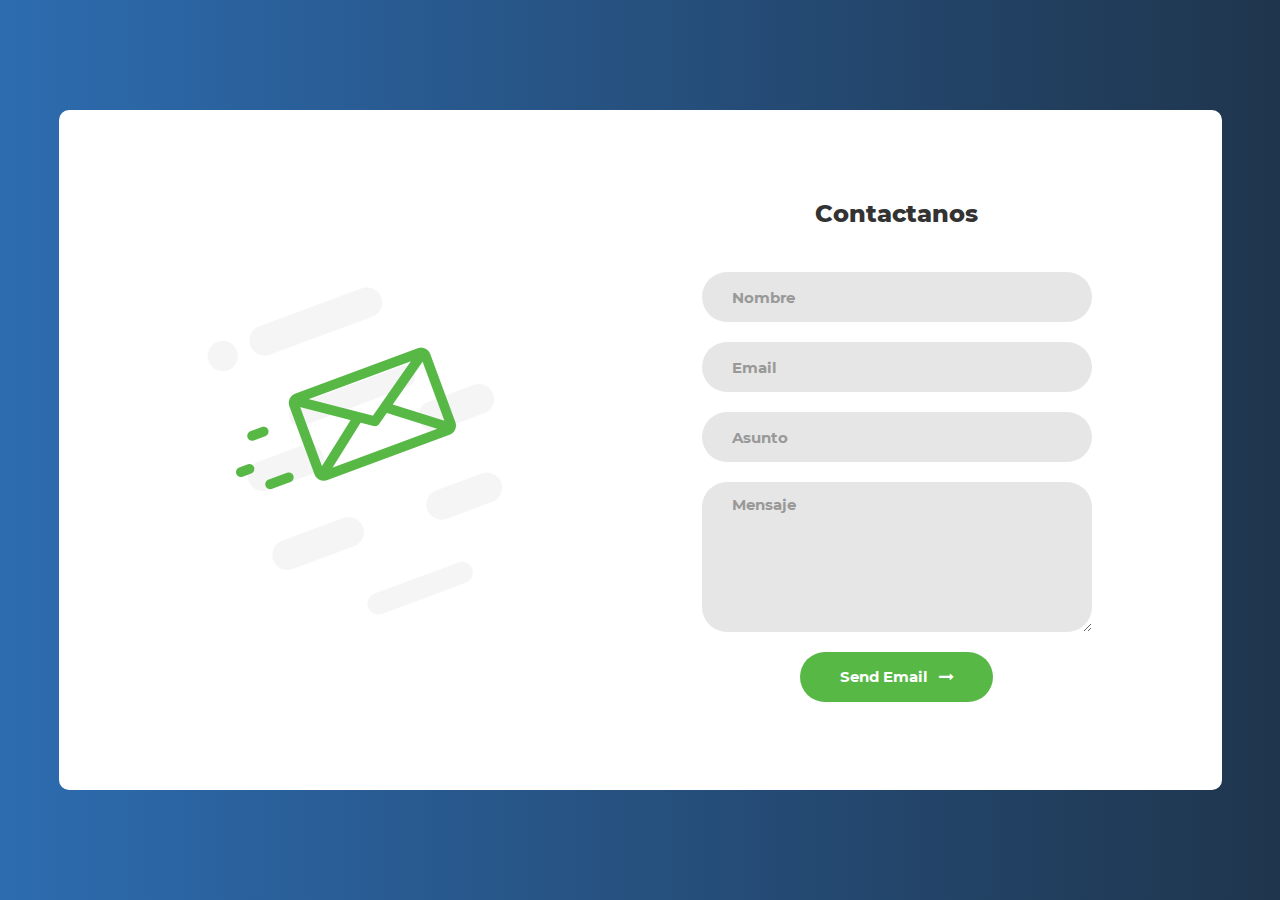
<file: ContactFrom_v1/index.html>
<!DOCTYPE html>
<html lang="en">
<head>
	<title>Contact V1</title>
	<meta charset="UTF-8">
	<meta name="viewport" content="width=device-width, initial-scale=1">
<!--===============================================================================================-->
	<link rel="icon" type="image/png" href="images/icons/favicon.ico"/>
<!--===============================================================================================-->
	<link rel="stylesheet" type="text/css" href="vendor/bootstrap/css/bootstrap.min.css">
<!--===============================================================================================-->
	<link rel="stylesheet" type="text/css" href="fonts/font-awesome-4.7.0/css/font-awesome.min.css">
<!--===============================================================================================-->
	<link rel="stylesheet" type="text/css" href="vendor/animate/animate.css">
<!--===============================================================================================-->
	<link rel="stylesheet" type="text/css" href="vendor/css-hamburgers/hamburgers.min.css">
<!--===============================================================================================-->
	<link rel="stylesheet" type="text/css" href="vendor/select2/select2.min.css">
<!--===============================================================================================-->
	<link rel="stylesheet" type="text/css" href="css/util.css">
	<link rel="stylesheet" type="text/css" href="css/main.css">
<!--===============================================================================================-->
</head>
<body>

	<div class="contact1">
		<div class="container-contact1">
			<div class="contact1-pic js-tilt" data-tilt>
				<img src="images/img-01.png" alt="IMG">
			</div>

			<form class="contact1-form validate-form">
				<span class="contact1-form-title">
					Contactanos
				</span>

				<div class="wrap-input1 validate-input" data-validate = "Name is required">
					<input class="input1" type="text" name="name" placeholder="Nombre">
					<span class="shadow-input1"></span>
				</div>

				<div class="wrap-input1 validate-input" data-validate = "Valid email is required: ex@abc.xyz">
					<input class="input1" type="text" name="email" placeholder="Email">
					<span class="shadow-input1"></span>
				</div>

				<div class="wrap-input1 validate-input" data-validate = "Subject is required">
					<input class="input1" type="text" name="subject" placeholder="Asunto">
					<span class="shadow-input1"></span>
				</div>

				<div class="wrap-input1 validate-input" data-validate = "Message is required">
					<textarea class="input1" name="message" placeholder="Mensaje"></textarea>
					<span class="shadow-input1"></span>
				</div>

				<div class="container-contact1-form-btn">
					<button class="contact1-form-btn">
						<span>
							Send Email
							<i class="fa fa-long-arrow-right" aria-hidden="true"></i>
						</span>
					</button>
				</div>
			</form>
		</div>
	</div>




<!--===============================================================================================-->
	<script src="vendor/jquery/jquery-3.2.1.min.js"></script>
<!--===============================================================================================-->
	<script src="vendor/bootstrap/js/popper.js"></script>
	<script src="vendor/bootstrap/js/bootstrap.min.js"></script>
<!--===============================================================================================-->
	<script src="vendor/select2/select2.min.js"></script>
<!--===============================================================================================-->
	<script src="vendor/tilt/tilt.jquery.min.js"></script>
	<script >
		$('.js-tilt').tilt({
			scale: 1.1
		})
	</script>

<!-- Global site tag (gtag.js) - Google Analytics -->
<script async src="https://www.googletagmanager.com/gtag/js?id=UA-23581568-13"></script>
<script>
  window.dataLayer = window.dataLayer || [];
  function gtag(){dataLayer.push(arguments);}
  gtag('js', new Date());

  gtag('config', 'UA-23581568-13');
</script>

<!--===============================================================================================-->
	<script src="js/main.js"></script>

</body>
</html>
</file>
<file: ContactFrom_v1/css/util.css>
/*[ FONT SIZE ]
///////////////////////////////////////////////////////////
*/
.fs-1 {font-size: 1px;}
.fs-2 {font-size: 2px;}
.fs-3 {font-size: 3px;}
.fs-4 {font-size: 4px;}
.fs-5 {font-size: 5px;}
.fs-6 {font-size: 6px;}
.fs-7 {font-size: 7px;}
.fs-8 {font-size: 8px;}
.fs-9 {font-size: 9px;}
.fs-10 {font-size: 10px;}
.fs-11 {font-size: 11px;}
.fs-12 {font-size: 12px;}
.fs-13 {font-size: 13px;}
.fs-14 {font-size: 14px;}
.fs-15 {font-size: 15px;}
.fs-16 {font-size: 16px;}
.fs-17 {font-size: 17px;}
.fs-18 {font-size: 18px;}
.fs-19 {font-size: 19px;}
.fs-20 {font-size: 20px;}
.fs-21 {font-size: 21px;}
.fs-22 {font-size: 22px;}
.fs-23 {font-size: 23px;}
.fs-24 {font-size: 24px;}
.fs-25 {font-size: 25px;}
.fs-26 {font-size: 26px;}
.fs-27 {font-size: 27px;}
.fs-28 {font-size: 28px;}
.fs-29 {font-size: 29px;}
.fs-30 {font-size: 30px;}
.fs-31 {font-size: 31px;}
.fs-32 {font-size: 32px;}
.fs-33 {font-size: 33px;}
.fs-34 {font-size: 34px;}
.fs-35 {font-size: 35px;}
.fs-36 {font-size: 36px;}
.fs-37 {font-size: 37px;}
.fs-38 {font-size: 38px;}
.fs-39 {font-size: 39px;}
.fs-40 {font-size: 40px;}
.fs-41 {font-size: 41px;}
.fs-42 {font-size: 42px;}
.fs-43 {font-size: 43px;}
.fs-44 {font-size: 44px;}
.fs-45 {font-size: 45px;}
.fs-46 {font-size: 46px;}
.fs-47 {font-size: 47px;}
.fs-48 {font-size: 48px;}
.fs-49 {font-size: 49px;}
.fs-50 {font-size: 50px;}
.fs-51 {font-size: 51px;}
.fs-52 {font-size: 52px;}
.fs-53 {font-size: 53px;}
.fs-54 {font-size: 54px;}
.fs-55 {font-size: 55px;}
.fs-56 {font-size: 56px;}
.fs-57 {font-size: 57px;}
.fs-58 {font-size: 58px;}
.fs-59 {font-size: 59px;}
.fs-60 {font-size: 60px;}
.fs-61 {font-size: 61px;}
.fs-62 {font-size: 62px;}
.fs-63 {font-size: 63px;}
.fs-64 {font-size: 64px;}
.fs-65 {font-size: 65px;}
.fs-66 {font-size: 66px;}
.fs-67 {font-size: 67px;}
.fs-68 {font-size: 68px;}
.fs-69 {font-size: 69px;}
.fs-70 {font-size: 70px;}
.fs-71 {font-size: 71px;}
.fs-72 {font-size: 72px;}
.fs-73 {font-size: 73px;}
.fs-74 {font-size: 74px;}
.fs-75 {font-size: 75px;}
.fs-76 {font-size: 76px;}
.fs-77 {font-size: 77px;}
.fs-78 {font-size: 78px;}
.fs-79 {font-size: 79px;}
.fs-80 {font-size: 80px;}
.fs-81 {font-size: 81px;}
.fs-82 {font-size: 82px;}
.fs-83 {font-size: 83px;}
.fs-84 {font-size: 84px;}
.fs-85 {font-size: 85px;}
.fs-86 {font-size: 86px;}
.fs-87 {font-size: 87px;}
.fs-88 {font-size: 88px;}
.fs-89 {font-size: 89px;}
.fs-90 {font-size: 90px;}
.fs-91 {font-size: 91px;}
.fs-92 {font-size: 92px;}
.fs-93 {font-size: 93px;}
.fs-94 {font-size: 94px;}
.fs-95 {font-size: 95px;}
.fs-96 {font-size: 96px;}
.fs-97 {font-size: 97px;}
.fs-98 {font-size: 98px;}
.fs-99 {font-size: 99px;}
.fs-100 {font-size: 100px;}
.fs-101 {font-size: 101px;}
.fs-102 {font-size: 102px;}
.fs-103 {font-size: 103px;}
.fs-104 {font-size: 104px;}
.fs-105 {font-size: 105px;}
.fs-106 {font-size: 106px;}
.fs-107 {font-size: 107px;}
.fs-108 {font-size: 108px;}
.fs-109 {font-size: 109px;}
.fs-110 {font-size: 110px;}
.fs-111 {font-size: 111px;}
.fs-112 {font-size: 112px;}
.fs-113 {font-size: 113px;}
.fs-114 {font-size: 114px;}
.fs-115 {font-size: 115px;}
.fs-116 {font-size: 116px;}
.fs-117 {font-size: 117px;}
.fs-118 {font-size: 118px;}
.fs-119 {font-size: 119px;}
.fs-120 {font-size: 120px;}
.fs-121 {font-size: 121px;}
.fs-122 {font-size: 122px;}
.fs-123 {font-size: 123px;}
.fs-124 {font-size: 124px;}
.fs-125 {font-size: 125px;}
.fs-126 {font-size: 126px;}
.fs-127 {font-size: 127px;}
.fs-128 {font-size: 128px;}
.fs-129 {font-size: 129px;}
.fs-130 {font-size: 130px;}
.fs-131 {font-size: 131px;}
.fs-132 {font-size: 132px;}
.fs-133 {font-size: 133px;}
.fs-134 {font-size: 134px;}
.fs-135 {font-size: 135px;}
.fs-136 {font-size: 136px;}
.fs-137 {font-size: 137px;}
.fs-138 {font-size: 138px;}
.fs-139 {font-size: 139px;}
.fs-140 {font-size: 140px;}
.fs-141 {font-size: 141px;}
.fs-142 {font-size: 142px;}
.fs-143 {font-size: 143px;}
.fs-144 {font-size: 144px;}
.fs-145 {font-size: 145px;}
.fs-146 {font-size: 146px;}
.fs-147 {font-size: 147px;}
.fs-148 {font-size: 148px;}
.fs-149 {font-size: 149px;}
.fs-150 {font-size: 150px;}
.fs-151 {font-size: 151px;}
.fs-152 {font-size: 152px;}
.fs-153 {font-size: 153px;}
.fs-154 {font-size: 154px;}
.fs-155 {font-size: 155px;}
.fs-156 {font-size: 156px;}
.fs-157 {font-size: 157px;}
.fs-158 {font-size: 158px;}
.fs-159 {font-size: 159px;}
.fs-160 {font-size: 160px;}
.fs-161 {font-size: 161px;}
.fs-162 {font-size: 162px;}
.fs-163 {font-size: 163px;}
.fs-164 {font-size: 164px;}
.fs-165 {font-size: 165px;}
.fs-166 {font-size: 166px;}
.fs-167 {font-size: 167px;}
.fs-168 {font-size: 168px;}
.fs-169 {font-size: 169px;}
.fs-170 {font-size: 170px;}
.fs-171 {font-size: 171px;}
.fs-172 {font-size: 172px;}
.fs-173 {font-size: 173px;}
.fs-174 {font-size: 174px;}
.fs-175 {font-size: 175px;}
.fs-176 {font-size: 176px;}
.fs-177 {font-size: 177px;}
.fs-178 {font-size: 178px;}
.fs-179 {font-size: 179px;}
.fs-180 {font-size: 180px;}
.fs-181 {font-size: 181px;}
.fs-182 {font-size: 182px;}
.fs-183 {font-size: 183px;}
.fs-184 {font-size: 184px;}
.fs-185 {font-size: 185px;}
.fs-186 {font-size: 186px;}
.fs-187 {font-size: 187px;}
.fs-188 {font-size: 188px;}
.fs-189 {font-size: 189px;}
.fs-190 {font-size: 190px;}
.fs-191 {font-size: 191px;}
.fs-192 {font-size: 192px;}
.fs-193 {font-size: 193px;}
.fs-194 {font-size: 194px;}
.fs-195 {font-size: 195px;}
.fs-196 {font-size: 196px;}
.fs-197 {font-size: 197px;}
.fs-198 {font-size: 198px;}
.fs-199 {font-size: 199px;}
.fs-200 {font-size: 200px;}

/*[ PADDING ]
///////////////////////////////////////////////////////////
*/
.p-t-0 {padding-top: 0px;}
.p-t-1 {padding-top: 1px;}
.p-t-2 {padding-top: 2px;}
.p-t-3 {padding-top: 3px;}
.p-t-4 {padding-top: 4px;}
.p-t-5 {padding-top: 5px;}
.p-t-6 {padding-top: 6px;}
.p-t-7 {padding-top: 7px;}
.p-t-8 {padding-top: 8px;}
.p-t-9 {padding-top: 9px;}
.p-t-10 {padding-top: 10px;}
.p-t-11 {padding-top: 11px;}
.p-t-12 {padding-top: 12px;}
.p-t-13 {padding-top: 13px;}
.p-t-14 {padding-top: 14px;}
.p-t-15 {padding-top: 15px;}
.p-t-16 {padding-top: 16px;}
.p-t-17 {padding-top: 17px;}
.p-t-18 {padding-top: 18px;}
.p-t-19 {padding-top: 19px;}
.p-t-20 {padding-top: 20px;}
.p-t-21 {padding-top: 21px;}
.p-t-22 {padding-top: 22px;}
.p-t-23 {padding-top: 23px;}
.p-t-24 {padding-top: 24px;}
.p-t-25 {padding-top: 25px;}
.p-t-26 {padding-top: 26px;}
.p-t-27 {padding-top: 27px;}
.p-t-28 {padding-top: 28px;}
.p-t-29 {padding-top: 29px;}
.p-t-30 {padding-top: 30px;}
.p-t-31 {padding-top: 31px;}
.p-t-32 {padding-top: 32px;}
.p-t-33 {padding-top: 33px;}
.p-t-34 {padding-top: 34px;}
.p-t-35 {padding-top: 35px;}
.p-t-36 {padding-top: 36px;}
.p-t-37 {padding-top: 37px;}
.p-t-38 {padding-top: 38px;}
.p-t-39 {padding-top: 39px;}
.p-t-40 {padding-top: 40px;}
.p-t-41 {padding-top: 41px;}
.p-t-42 {padding-top: 42px;}
.p-t-43 {padding-top: 43px;}
.p-t-44 {padding-top: 44px;}
.p-t-45 {padding-top: 45px;}
.p-t-46 {padding-top: 46px;}
.p-t-47 {padding-top: 47px;}
.p-t-48 {padding-top: 48px;}
.p-t-49 {padding-top: 49px;}
.p-t-50 {padding-top: 50px;}
.p-t-51 {padding-top: 51px;}
.p-t-52 {padding-top: 52px;}
.p-t-53 {padding-top: 53px;}
.p-t-54 {padding-top: 54px;}
.p-t-55 {padding-top: 55px;}
.p-t-56 {padding-top: 56px;}
.p-t-57 {padding-top: 57px;}
.p-t-58 {padding-top: 58px;}
.p-t-59 {padding-top: 59px;}
.p-t-60 {padding-top: 60px;}
.p-t-61 {padding-top: 61px;}
.p-t-62 {padding-top: 62px;}
.p-t-63 {padding-top: 63px;}
.p-t-64 {padding-top: 64px;}
.p-t-65 {padding-top: 65px;}
.p-t-66 {padding-top: 66px;}
.p-t-67 {padding-top: 67px;}
.p-t-68 {padding-top: 68px;}
.p-t-69 {padding-top: 69px;}
.p-t-70 {padding-top: 70px;}
.p-t-71 {padding-top: 71px;}
.p-t-72 {padding-top: 72px;}
.p-t-73 {padding-top: 73px;}
.p-t-74 {padding-top: 74px;}
.p-t-75 {padding-top: 75px;}
.p-t-76 {padding-top: 76px;}
.p-t-77 {padding-top: 77px;}
.p-t-78 {padding-top: 78px;}
.p-t-79 {padding-top: 79px;}
.p-t-80 {padding-top: 80px;}
.p-t-81 {padding-top: 81px;}
.p-t-82 {padding-top: 82px;}
.p-t-83 {padding-top: 83px;}
.p-t-84 {padding-top: 84px;}
.p-t-85 {padding-top: 85px;}
.p-t-86 {padding-top: 86px;}
.p-t-87 {padding-top: 87px;}
.p-t-88 {padding-top: 88px;}
.p-t-89 {padding-top: 89px;}
.p-t-90 {padding-top: 90px;}
.p-t-91 {padding-top: 91px;}
.p-t-92 {padding-top: 92px;}
.p-t-93 {padding-top: 93px;}
.p-t-94 {padding-top: 94px;}
.p-t-95 {padding-top: 95px;}
.p-t-96 {padding-top: 96px;}
.p-t-97 {padding-top: 97px;}
.p-t-98 {padding-top: 98px;}
.p-t-99 {padding-top: 99px;}
.p-t-100 {padding-top: 100px;}
.p-t-101 {padding-top: 101px;}
.p-t-102 {padding-top: 102px;}
.p-t-103 {padding-top: 103px;}
.p-t-104 {padding-top: 104px;}
.p-t-105 {padding-top: 105px;}
.p-t-106 {padding-top: 106px;}
.p-t-107 {padding-top: 107px;}
.p-t-108 {padding-top: 108px;}
.p-t-109 {padding-top: 109px;}
.p-t-110 {padding-top: 110px;}
.p-t-111 {padding-top: 111px;}
.p-t-112 {padding-top: 112px;}
.p-t-113 {padding-top: 113px;}
.p-t-114 {padding-top: 114px;}
.p-t-115 {padding-top: 115px;}
.p-t-116 {padding-top: 116px;}
.p-t-117 {padding-top: 117px;}
.p-t-118 {padding-top: 118px;}
.p-t-119 {padding-top: 119px;}
.p-t-120 {padding-top: 120px;}
.p-t-121 {padding-top: 121px;}
.p-t-122 {padding-top: 122px;}
.p-t-123 {padding-top: 123px;}
.p-t-124 {padding-top: 124px;}
.p-t-125 {padding-top: 125px;}
.p-t-126 {padding-top: 126px;}
.p-t-127 {padding-top: 127px;}
.p-t-128 {padding-top: 128px;}
.p-t-129 {padding-top: 129px;}
.p-t-130 {padding-top: 130px;}
.p-t-131 {padding-top: 131px;}
.p-t-132 {padding-top: 132px;}
.p-t-133 {padding-top: 133px;}
.p-t-134 {padding-top: 134px;}
.p-t-135 {padding-top: 135px;}
.p-t-136 {padding-top: 136px;}
.p-t-137 {padding-top: 137px;}
.p-t-138 {padding-top: 138px;}
.p-t-139 {padding-top: 139px;}
.p-t-140 {padding-top: 140px;}
.p-t-141 {padding-top: 141px;}
.p-t-142 {padding-top: 142px;}
.p-t-143 {padding-top: 143px;}
.p-t-144 {padding-top: 144px;}
.p-t-145 {padding-top: 145px;}
.p-t-146 {padding-top: 146px;}
.p-t-147 {padding-top: 147px;}
.p-t-148 {padding-top: 148px;}
.p-t-149 {padding-top: 149px;}
.p-t-150 {padding-top: 150px;}
.p-t-151 {padding-top: 151px;}
.p-t-152 {padding-top: 152px;}
.p-t-153 {padding-top: 153px;}
.p-t-154 {padding-top: 154px;}
.p-t-155 {padding-top: 155px;}
.p-t-156 {padding-top: 156px;}
.p-t-157 {padding-top: 157px;}
.p-t-158 {padding-top: 158px;}
.p-t-159 {padding-top: 159px;}
.p-t-160 {padding-top: 160px;}
.p-t-161 {padding-top: 161px;}
.p-t-162 {padding-top: 162px;}
.p-t-163 {padding-top: 163px;}
.p-t-164 {padding-top: 164px;}
.p-t-165 {padding-top: 165px;}
.p-t-166 {padding-top: 166px;}
.p-t-167 {padding-top: 167px;}
.p-t-168 {padding-top: 168px;}
.p-t-169 {padding-top: 169px;}
.p-t-170 {padding-top: 170px;}
.p-t-171 {padding-top: 171px;}
.p-t-172 {padding-top: 172px;}
.p-t-173 {padding-top: 173px;}
.p-t-174 {padding-top: 174px;}
.p-t-175 {padding-top: 175px;}
.p-t-176 {padding-top: 176px;}
.p-t-177 {padding-top: 177px;}
.p-t-178 {padding-top: 178px;}
.p-t-179 {padding-top: 179px;}
.p-t-180 {padding-top: 180px;}
.p-t-181 {padding-top: 181px;}
.p-t-182 {padding-top: 182px;}
.p-t-183 {padding-top: 183px;}
.p-t-184 {padding-top: 184px;}
.p-t-185 {padding-top: 185px;}
.p-t-186 {padding-top: 186px;}
.p-t-187 {padding-top: 187px;}
.p-t-188 {padding-top: 188px;}
.p-t-189 {padding-top: 189px;}
.p-t-190 {padding-top: 190px;}
.p-t-191 {padding-top: 191px;}
.p-t-192 {padding-top: 192px;}
.p-t-193 {padding-top: 193px;}
.p-t-194 {padding-top: 194px;}
.p-t-195 {padding-top: 195px;}
.p-t-196 {padding-top: 196px;}
.p-t-197 {padding-top: 197px;}
.p-t-198 {padding-top: 198px;}
.p-t-199 {padding-top: 199px;}
.p-t-200 {padding-top: 200px;}
.p-t-201 {padding-top: 201px;}
.p-t-202 {padding-top: 202px;}
.p-t-203 {padding-top: 203px;}
.p-t-204 {padding-top: 204px;}
.p-t-205 {padding-top: 205px;}
.p-t-206 {padding-top: 206px;}
.p-t-207 {padding-top: 207px;}
.p-t-208 {padding-top: 208px;}
.p-t-209 {padding-top: 209px;}
.p-t-210 {padding-top: 210px;}
.p-t-211 {padding-top: 211px;}
.p-t-212 {padding-top: 212px;}
.p-t-213 {padding-top: 213px;}
.p-t-214 {padding-top: 214px;}
.p-t-215 {padding-top: 215px;}
.p-t-216 {padding-top: 216px;}
.p-t-217 {padding-top: 217px;}
.p-t-218 {padding-top: 218px;}
.p-t-219 {padding-top: 219px;}
.p-t-220 {padding-top: 220px;}
.p-t-221 {padding-top: 221px;}
.p-t-222 {padding-top: 222px;}
.p-t-223 {padding-top: 223px;}
.p-t-224 {padding-top: 224px;}
.p-t-225 {padding-top: 225px;}
.p-t-226 {padding-top: 226px;}
.p-t-227 {padding-top: 227px;}
.p-t-228 {padding-top: 228px;}
.p-t-229 {padding-top: 229px;}
.p-t-230 {padding-top: 230px;}
.p-t-231 {padding-top: 231px;}
.p-t-232 {padding-top: 232px;}
.p-t-233 {padding-top: 233px;}
.p-t-234 {padding-top: 234px;}
.p-t-235 {padding-top: 235px;}
.p-t-236 {padding-top: 236px;}
.p-t-237 {padding-top: 237px;}
.p-t-238 {padding-top: 238px;}
.p-t-239 {padding-top: 239px;}
.p-t-240 {padding-top: 240px;}
.p-t-241 {padding-top: 241px;}
.p-t-242 {padding-top: 242px;}
.p-t-243 {padding-top: 243px;}
.p-t-244 {padding-top: 244px;}
.p-t-245 {padding-top: 245px;}
.p-t-246 {padding-top: 246px;}
.p-t-247 {padding-top: 247px;}
.p-t-248 {padding-top: 248px;}
.p-t-249 {padding-top: 249px;}
.p-t-250 {padding-top: 250px;}
.p-b-0 {padding-bottom: 0px;}
.p-b-1 {padding-bottom: 1px;}
.p-b-2 {padding-bottom: 2px;}
.p-b-3 {padding-bottom: 3px;}
.p-b-4 {padding-bottom: 4px;}
.p-b-5 {padding-bottom: 5px;}
.p-b-6 {padding-bottom: 6px;}
.p-b-7 {padding-bottom: 7px;}
.p-b-8 {padding-bottom: 8px;}
.p-b-9 {padding-bottom: 9px;}
.p-b-10 {padding-bottom: 10px;}
.p-b-11 {padding-bottom: 11px;}
.p-b-12 {padding-bottom: 12px;}
.p-b-13 {padding-bottom: 13px;}
.p-b-14 {padding-bottom: 14px;}
.p-b-15 {padding-bottom: 15px;}
.p-b-16 {padding-bottom: 16px;}
.p-b-17 {padding-bottom: 17px;}
.p-b-18 {padding-bottom: 18px;}
.p-b-19 {padding-bottom: 19px;}
.p-b-20 {padding-bottom: 20px;}
.p-b-21 {padding-bottom: 21px;}
.p-b-22 {padding-bottom: 22px;}
.p-b-23 {padding-bottom: 23px;}
.p-b-24 {padding-bottom: 24px;}
.p-b-25 {padding-bottom: 25px;}
.p-b-26 {padding-bottom: 26px;}
.p-b-27 {padding-bottom: 27px;}
.p-b-28 {padding-bottom: 28px;}
.p-b-29 {padding-bottom: 29px;}
.p-b-30 {padding-bottom: 30px;}
.p-b-31 {padding-bottom: 31px;}
.p-b-32 {padding-bottom: 32px;}
.p-b-33 {padding-bottom: 33px;}
.p-b-34 {padding-bottom: 34px;}
.p-b-35 {padding-bottom: 35px;}
.p-b-36 {padding-bottom: 36px;}
.p-b-37 {padding-bottom: 37px;}
.p-b-38 {padding-bottom: 38px;}
.p-b-39 {padding-bottom: 39px;}
.p-b-40 {padding-bottom: 40px;}
.p-b-41 {padding-bottom: 41px;}
.p-b-42 {padding-bottom: 42px;}
.p-b-43 {padding-bottom: 43px;}
.p-b-44 {padding-bottom: 44px;}
.p-b-45 {padding-bottom: 45px;}
.p-b-46 {padding-bottom: 46px;}
.p-b-47 {padding-bottom: 47px;}
.p-b-48 {padding-bottom: 48px;}
.p-b-49 {padding-bottom: 49px;}
.p-b-50 {padding-bottom: 50px;}
.p-b-51 {padding-bottom: 51px;}
.p-b-52 {padding-bottom: 52px;}
.p-b-53 {padding-bottom: 53px;}
.p-b-54 {padding-bottom: 54px;}
.p-b-55 {padding-bottom: 55px;}
.p-b-56 {padding-bottom: 56px;}
.p-b-57 {padding-bottom: 57px;}
.p-b-58 {padding-bottom: 58px;}
.p-b-59 {padding-bottom: 59px;}
.p-b-60 {padding-bottom: 60px;}
.p-b-61 {padding-bottom: 61px;}
.p-b-62 {padding-bottom: 62px;}
.p-b-63 {padding-bottom: 63px;}
.p-b-64 {padding-bottom: 64px;}
.p-b-65 {padding-bottom: 65px;}
.p-b-66 {padding-bottom: 66px;}
.p-b-67 {padding-bottom: 67px;}
.p-b-68 {padding-bottom: 68px;}
.p-b-69 {padding-bottom: 69px;}
.p-b-70 {padding-bottom: 70px;}
.p-b-71 {padding-bottom: 71px;}
.p-b-72 {padding-bottom: 72px;}
.p-b-73 {padding-bottom: 73px;}
.p-b-74 {padding-bottom: 74px;}
.p-b-75 {padding-bottom: 75px;}
.p-b-76 {padding-bottom: 76px;}
.p-b-77 {padding-bottom: 77px;}
.p-b-78 {padding-bottom: 78px;}
.p-b-79 {padding-bottom: 79px;}
.p-b-80 {padding-bottom: 80px;}
.p-b-81 {padding-bottom: 81px;}
.p-b-82 {padding-bottom: 82px;}
.p-b-83 {padding-bottom: 83px;}
.p-b-84 {padding-bottom: 84px;}
.p-b-85 {padding-bottom: 85px;}
.p-b-86 {padding-bottom: 86px;}
.p-b-87 {padding-bottom: 87px;}
.p-b-88 {padding-bottom: 88px;}
.p-b-89 {padding-bottom: 89px;}
.p-b-90 {padding-bottom: 90px;}
.p-b-91 {padding-bottom: 91px;}
.p-b-92 {padding-bottom: 92px;}
.p-b-93 {padding-bottom: 93px;}
.p-b-94 {padding-bottom: 94px;}
.p-b-95 {padding-bottom: 95px;}
.p-b-96 {padding-bottom: 96px;}
.p-b-97 {padding-bottom: 97px;}
.p-b-98 {padding-bottom: 98px;}
.p-b-99 {padding-bottom: 99px;}
.p-b-100 {padding-bottom: 100px;}
.p-b-101 {padding-bottom: 101px;}
.p-b-102 {padding-bottom: 102px;}
.p-b-103 {padding-bottom: 103px;}
.p-b-104 {padding-bottom: 104px;}
.p-b-105 {padding-bottom: 105px;}
.p-b-106 {padding-bottom: 106px;}
.p-b-107 {padding-bottom: 107px;}
.p-b-108 {padding-bottom: 108px;}
.p-b-109 {padding-bottom: 109px;}
.p-b-110 {padding-bottom: 110px;}
.p-b-111 {padding-bottom: 111px;}
.p-b-112 {padding-bottom: 112px;}
.p-b-113 {padding-bottom: 113px;}
.p-b-114 {padding-bottom: 114px;}
.p-b-115 {padding-bottom: 115px;}
.p-b-116 {padding-bottom: 116px;}
.p-b-117 {padding-bottom: 117px;}
.p-b-118 {padding-bottom: 118px;}
.p-b-119 {padding-bottom: 119px;}
.p-b-120 {padding-bottom: 120px;}
.p-b-121 {padding-bottom: 121px;}
.p-b-122 {padding-bottom: 122px;}
.p-b-123 {padding-bottom: 123px;}
.p-b-124 {padding-bottom: 124px;}
.p-b-125 {padding-bottom: 125px;}
.p-b-126 {padding-bottom: 126px;}
.p-b-127 {padding-bottom: 127px;}
.p-b-128 {padding-bottom: 128px;}
.p-b-129 {padding-bottom: 129px;}
.p-b-130 {padding-bottom: 130px;}
.p-b-131 {padding-bottom: 131px;}
.p-b-132 {padding-bottom: 132px;}
.p-b-133 {padding-bottom: 133px;}
.p-b-134 {padding-bottom: 134px;}
.p-b-135 {padding-bottom: 135px;}
.p-b-136 {padding-bottom: 136px;}
.p-b-137 {padding-bottom: 137px;}
.p-b-138 {padding-bottom: 138px;}
.p-b-139 {padding-bottom: 139px;}
.p-b-140 {padding-bottom: 140px;}
.p-b-141 {padding-bottom: 141px;}
.p-b-142 {padding-bottom: 142px;}
.p-b-143 {padding-bottom: 143px;}
.p-b-144 {padding-bottom: 144px;}
.p-b-145 {padding-bottom: 145px;}
.p-b-146 {padding-bottom: 146px;}
.p-b-147 {padding-bottom: 147px;}
.p-b-148 {padding-bottom: 148px;}
.p-b-149 {padding-bottom: 149px;}
.p-b-150 {padding-bottom: 150px;}
.p-b-151 {padding-bottom: 151px;}
.p-b-152 {padding-bottom: 152px;}
.p-b-153 {padding-bottom: 153px;}
.p-b-154 {padding-bottom: 154px;}
.p-b-155 {padding-bottom: 155px;}
.p-b-156 {padding-bottom: 156px;}
.p-b-157 {padding-bottom: 157px;}
.p-b-158 {padding-bottom: 158px;}
.p-b-159 {padding-bottom: 159px;}
.p-b-160 {padding-bottom: 160px;}
.p-b-161 {padding-bottom: 161px;}
.p-b-162 {padding-bottom: 162px;}
.p-b-163 {padding-bottom: 163px;}
.p-b-164 {padding-bottom: 164px;}
.p-b-165 {padding-bottom: 165px;}
.p-b-166 {padding-bottom: 166px;}
.p-b-167 {padding-bottom: 167px;}
.p-b-168 {padding-bottom: 168px;}
.p-b-169 {padding-bottom: 169px;}
.p-b-170 {padding-bottom: 170px;}
.p-b-171 {padding-bottom: 171px;}
.p-b-172 {padding-bottom: 172px;}
.p-b-173 {padding-bottom: 173px;}
.p-b-174 {padding-bottom: 174px;}
.p-b-175 {padding-bottom: 175px;}
.p-b-176 {padding-bottom: 176px;}
.p-b-177 {padding-bottom: 177px;}
.p-b-178 {padding-bottom: 178px;}
.p-b-179 {padding-bottom: 179px;}
.p-b-180 {padding-bottom: 180px;}
.p-b-181 {padding-bottom: 181px;}
.p-b-182 {padding-bottom: 182px;}
.p-b-183 {padding-bottom: 183px;}
.p-b-184 {padding-bottom: 184px;}
.p-b-185 {padding-bottom: 185px;}
.p-b-186 {padding-bottom: 186px;}
.p-b-187 {padding-bottom: 187px;}
.p-b-188 {padding-bottom: 188px;}
.p-b-189 {padding-bottom: 189px;}
.p-b-190 {padding-bottom: 190px;}
.p-b-191 {padding-bottom: 191px;}
.p-b-192 {padding-bottom: 192px;}
.p-b-193 {padding-bottom: 193px;}
.p-b-194 {padding-bottom: 194px;}
.p-b-195 {padding-bottom: 195px;}
.p-b-196 {padding-bottom: 196px;}
.p-b-197 {padding-bottom: 197px;}
.p-b-198 {padding-bottom: 198px;}
.p-b-199 {padding-bottom: 199px;}
.p-b-200 {padding-bottom: 200px;}
.p-b-201 {padding-bottom: 201px;}
.p-b-202 {padding-bottom: 202px;}
.p-b-203 {padding-bottom: 203px;}
.p-b-204 {padding-bottom: 204px;}
.p-b-205 {padding-bottom: 205px;}
.p-b-206 {padding-bottom: 206px;}
.p-b-207 {padding-bottom: 207px;}
.p-b-208 {padding-bottom: 208px;}
.p-b-209 {padding-bottom: 209px;}
.p-b-210 {padding-bottom: 210px;}
.p-b-211 {padding-bottom: 211px;}
.p-b-212 {padding-bottom: 212px;}
.p-b-213 {padding-bottom: 213px;}
.p-b-214 {padding-bottom: 214px;}
.p-b-215 {padding-bottom: 215px;}
.p-b-216 {padding-bottom: 216px;}
.p-b-217 {padding-bottom: 217px;}
.p-b-218 {padding-bottom: 218px;}
.p-b-219 {padding-bottom: 219px;}
.p-b-220 {padding-bottom: 220px;}
.p-b-221 {padding-bottom: 221px;}
.p-b-222 {padding-bottom: 222px;}
.p-b-223 {padding-bottom: 223px;}
.p-b-224 {padding-bottom: 224px;}
.p-b-225 {padding-bottom: 225px;}
.p-b-226 {padding-bottom: 226px;}
.p-b-227 {padding-bottom: 227px;}
.p-b-228 {padding-bottom: 228px;}
.p-b-229 {padding-bottom: 229px;}
.p-b-230 {padding-bottom: 230px;}
.p-b-231 {padding-bottom: 231px;}
.p-b-232 {padding-bottom: 232px;}
.p-b-233 {padding-bottom: 233px;}
.p-b-234 {padding-bottom: 234px;}
.p-b-235 {padding-bottom: 235px;}
.p-b-236 {padding-bottom: 236px;}
.p-b-237 {padding-bottom: 237px;}
.p-b-238 {padding-bottom: 238px;}
.p-b-239 {padding-bottom: 239px;}
.p-b-240 {padding-bottom: 240px;}
.p-b-241 {padding-bottom: 241px;}
.p-b-242 {padding-bottom: 242px;}
.p-b-243 {padding-bottom: 243px;}
.p-b-244 {padding-bottom: 244px;}
.p-b-245 {padding-bottom: 245px;}
.p-b-246 {padding-bottom: 246px;}
.p-b-247 {padding-bottom: 247px;}
.p-b-248 {padding-bottom: 248px;}
.p-b-249 {padding-bottom: 249px;}
.p-b-250 {padding-bottom: 250px;}
.p-l-0 {padding-left: 0px;}
.p-l-1 {padding-left: 1px;}
.p-l-2 {padding-left: 2px;}
.p-l-3 {padding-left: 3px;}
.p-l-4 {padding-left: 4px;}
.p-l-5 {padding-left: 5px;}
.p-l-6 {padding-left: 6px;}
.p-l-7 {padding-left: 7px;}
.p-l-8 {padding-left: 8px;}
.p-l-9 {padding-left: 9px;}
.p-l-10 {padding-left: 10px;}
.p-l-11 {padding-left: 11px;}
.p-l-12 {padding-left: 12px;}
.p-l-13 {padding-left: 13px;}
.p-l-14 {padding-left: 14px;}
.p-l-15 {padding-left: 15px;}
.p-l-16 {padding-left: 16px;}
.p-l-17 {padding-left: 17px;}
.p-l-18 {padding-left: 18px;}
.p-l-19 {padding-left: 19px;}
.p-l-20 {padding-left: 20px;}
.p-l-21 {padding-left: 21px;}
.p-l-22 {padding-left: 22px;}
.p-l-23 {padding-left: 23px;}
.p-l-24 {padding-left: 24px;}
.p-l-25 {padding-left: 25px;}
.p-l-26 {padding-left: 26px;}
.p-l-27 {padding-left: 27px;}
.p-l-28 {padding-left: 28px;}
.p-l-29 {padding-left: 29px;}
.p-l-30 {padding-left: 30px;}
.p-l-31 {padding-left: 31px;}
.p-l-32 {padding-left: 32px;}
.p-l-33 {padding-left: 33px;}
.p-l-34 {padding-left: 34px;}
.p-l-35 {padding-left: 35px;}
.p-l-36 {padding-left: 36px;}
.p-l-37 {padding-left: 37px;}
.p-l-38 {padding-left: 38px;}
.p-l-39 {padding-left: 39px;}
.p-l-40 {padding-left: 40px;}
.p-l-41 {padding-left: 41px;}
.p-l-42 {padding-left: 42px;}
.p-l-43 {padding-left: 43px;}
.p-l-44 {padding-left: 44px;}
.p-l-45 {padding-left: 45px;}
.p-l-46 {padding-left: 46px;}
.p-l-47 {padding-left: 47px;}
.p-l-48 {padding-left: 48px;}
.p-l-49 {padding-left: 49px;}
.p-l-50 {padding-left: 50px;}
.p-l-51 {padding-left: 51px;}
.p-l-52 {padding-left: 52px;}
.p-l-53 {padding-left: 53px;}
.p-l-54 {padding-left: 54px;}
.p-l-55 {padding-left: 55px;}
.p-l-56 {padding-left: 56px;}
.p-l-57 {padding-left: 57px;}
.p-l-58 {padding-left: 58px;}
.p-l-59 {padding-left: 59px;}
.p-l-60 {padding-left: 60px;}
.p-l-61 {padding-left: 61px;}
.p-l-62 {padding-left: 62px;}
.p-l-63 {padding-left: 63px;}
.p-l-64 {padding-left: 64px;}
.p-l-65 {padding-left: 65px;}
.p-l-66 {padding-left: 66px;}
.p-l-67 {padding-left: 67px;}
.p-l-68 {padding-left: 68px;}
.p-l-69 {padding-left: 69px;}
.p-l-70 {padding-left: 70px;}
.p-l-71 {padding-left: 71px;}
.p-l-72 {padding-left: 72px;}
.p-l-73 {padding-left: 73px;}
.p-l-74 {padding-left: 74px;}
.p-l-75 {padding-left: 75px;}
.p-l-76 {padding-left: 76px;}
.p-l-77 {padding-left: 77px;}
.p-l-78 {padding-left: 78px;}
.p-l-79 {padding-left: 79px;}
.p-l-80 {padding-left: 80px;}
.p-l-81 {padding-left: 81px;}
.p-l-82 {padding-left: 82px;}
.p-l-83 {padding-left: 83px;}
.p-l-84 {padding-left: 84px;}
.p-l-85 {padding-left: 85px;}
.p-l-86 {padding-left: 86px;}
.p-l-87 {padding-left: 87px;}
.p-l-88 {padding-left: 88px;}
.p-l-89 {padding-left: 89px;}
.p-l-90 {padding-left: 90px;}
.p-l-91 {padding-left: 91px;}
.p-l-92 {padding-left: 92px;}
.p-l-93 {padding-left: 93px;}
.p-l-94 {padding-left: 94px;}
.p-l-95 {padding-left: 95px;}
.p-l-96 {padding-left: 96px;}
.p-l-97 {padding-left: 97px;}
.p-l-98 {padding-left: 98px;}
.p-l-99 {padding-left: 99px;}
.p-l-100 {padding-left: 100px;}
.p-l-101 {padding-left: 101px;}
.p-l-102 {padding-left: 102px;}
.p-l-103 {padding-left: 103px;}
.p-l-104 {padding-left: 104px;}
.p-l-105 {padding-left: 105px;}
.p-l-106 {padding-left: 106px;}
.p-l-107 {padding-left: 107px;}
.p-l-108 {padding-left: 108px;}
.p-l-109 {padding-left: 109px;}
.p-l-110 {padding-left: 110px;}
.p-l-111 {padding-left: 111px;}
.p-l-112 {padding-left: 112px;}
.p-l-113 {padding-left: 113px;}
.p-l-114 {padding-left: 114px;}
.p-l-115 {padding-left: 115px;}
.p-l-116 {padding-left: 116px;}
.p-l-117 {padding-left: 117px;}
.p-l-118 {padding-left: 118px;}
.p-l-119 {padding-left: 119px;}
.p-l-120 {padding-left: 120px;}
.p-l-121 {padding-left: 121px;}
.p-l-122 {padding-left: 122px;}
.p-l-123 {padding-left: 123px;}
.p-l-124 {padding-left: 124px;}
.p-l-125 {padding-left: 125px;}
.p-l-126 {padding-left: 126px;}
.p-l-127 {padding-left: 127px;}
.p-l-128 {padding-left: 128px;}
.p-l-129 {padding-left: 129px;}
.p-l-130 {padding-left: 130px;}
.p-l-131 {padding-left: 131px;}
.p-l-132 {padding-left: 132px;}
.p-l-133 {padding-left: 133px;}
.p-l-134 {padding-left: 134px;}
.p-l-135 {padding-left: 135px;}
.p-l-136 {padding-left: 136px;}
.p-l-137 {padding-left: 137px;}
.p-l-138 {padding-left: 138px;}
.p-l-139 {padding-left: 139px;}
.p-l-140 {padding-left: 140px;}
.p-l-141 {padding-left: 141px;}
.p-l-142 {padding-left: 142px;}
.p-l-143 {padding-left: 143px;}
.p-l-144 {padding-left: 144px;}
.p-l-145 {padding-left: 145px;}
.p-l-146 {padding-left: 146px;}
.p-l-147 {padding-left: 147px;}
.p-l-148 {padding-left: 148px;}
.p-l-149 {padding-left: 149px;}
.p-l-150 {padding-left: 150px;}
.p-l-151 {padding-left: 151px;}
.p-l-152 {padding-left: 152px;}
.p-l-153 {padding-left: 153px;}
.p-l-154 {padding-left: 154px;}
.p-l-155 {padding-left: 155px;}
.p-l-156 {padding-left: 156px;}
.p-l-157 {padding-left: 157px;}
.p-l-158 {padding-left: 158px;}
.p-l-159 {padding-left: 159px;}
.p-l-160 {padding-left: 160px;}
.p-l-161 {padding-left: 161px;}
.p-l-162 {padding-left: 162px;}
.p-l-163 {padding-left: 163px;}
.p-l-164 {padding-left: 164px;}
.p-l-165 {padding-left: 165px;}
.p-l-166 {padding-left: 166px;}
.p-l-167 {padding-left: 167px;}
.p-l-168 {padding-left: 168px;}
.p-l-169 {padding-left: 169px;}
.p-l-170 {padding-left: 170px;}
.p-l-171 {padding-left: 171px;}
.p-l-172 {padding-left: 172px;}
.p-l-173 {padding-left: 173px;}
.p-l-174 {padding-left: 174px;}
.p-l-175 {padding-left: 175px;}
.p-l-176 {padding-left: 176px;}
.p-l-177 {padding-left: 177px;}
.p-l-178 {padding-left: 178px;}
.p-l-179 {padding-left: 179px;}
.p-l-180 {padding-left: 180px;}
.p-l-181 {padding-left: 181px;}
.p-l-182 {padding-left: 182px;}
.p-l-183 {padding-left: 183px;}
.p-l-184 {padding-left: 184px;}
.p-l-185 {padding-left: 185px;}
.p-l-186 {padding-left: 186px;}
.p-l-187 {padding-left: 187px;}
.p-l-188 {padding-left: 188px;}
.p-l-189 {padding-left: 189px;}
.p-l-190 {padding-left: 190px;}
.p-l-191 {padding-left: 191px;}
.p-l-192 {padding-left: 192px;}
.p-l-193 {padding-left: 193px;}
.p-l-194 {padding-left: 194px;}
.p-l-195 {padding-left: 195px;}
.p-l-196 {padding-left: 196px;}
.p-l-197 {padding-left: 197px;}
.p-l-198 {padding-left: 198px;}
.p-l-199 {padding-left: 199px;}
.p-l-200 {padding-left: 200px;}
.p-l-201 {padding-left: 201px;}
.p-l-202 {padding-left: 202px;}
.p-l-203 {padding-left: 203px;}
.p-l-204 {padding-left: 204px;}
.p-l-205 {padding-left: 205px;}
.p-l-206 {padding-left: 206px;}
.p-l-207 {padding-left: 207px;}
.p-l-208 {padding-left: 208px;}
.p-l-209 {padding-left: 209px;}
.p-l-210 {padding-left: 210px;}
.p-l-211 {padding-left: 211px;}
.p-l-212 {padding-left: 212px;}
.p-l-213 {padding-left: 213px;}
.p-l-214 {padding-left: 214px;}
.p-l-215 {padding-left: 215px;}
.p-l-216 {padding-left: 216px;}
.p-l-217 {padding-left: 217px;}
.p-l-218 {padding-left: 218px;}
.p-l-219 {padding-left: 219px;}
.p-l-220 {padding-left: 220px;}
.p-l-221 {padding-left: 221px;}
.p-l-222 {padding-left: 222px;}
.p-l-223 {padding-left: 223px;}
.p-l-224 {padding-left: 224px;}
.p-l-225 {padding-left: 225px;}
.p-l-226 {padding-left: 226px;}
.p-l-227 {padding-left: 227px;}
.p-l-228 {padding-left: 228px;}
.p-l-229 {padding-left: 229px;}
.p-l-230 {padding-left: 230px;}
.p-l-231 {padding-left: 231px;}
.p-l-232 {padding-left: 232px;}
.p-l-233 {padding-left: 233px;}
.p-l-234 {padding-left: 234px;}
.p-l-235 {padding-left: 235px;}
.p-l-236 {padding-left: 236px;}
.p-l-237 {padding-left: 237px;}
.p-l-238 {padding-left: 238px;}
.p-l-239 {padding-left: 239px;}
.p-l-240 {padding-left: 240px;}
.p-l-241 {padding-left: 241px;}
.p-l-242 {padding-left: 242px;}
.p-l-243 {padding-left: 243px;}
.p-l-244 {padding-left: 244px;}
.p-l-245 {padding-left: 245px;}
.p-l-246 {padding-left: 246px;}
.p-l-247 {padding-left: 247px;}
.p-l-248 {padding-left: 248px;}
.p-l-249 {padding-left: 249px;}
.p-l-250 {padding-left: 250px;}
.p-r-0 {padding-right: 0px;}
.p-r-1 {padding-right: 1px;}
.p-r-2 {padding-right: 2px;}
.p-r-3 {padding-right: 3px;}
.p-r-4 {padding-right: 4px;}
.p-r-5 {padding-right: 5px;}
.p-r-6 {padding-right: 6px;}
.p-r-7 {padding-right: 7px;}
.p-r-8 {padding-right: 8px;}
.p-r-9 {padding-right: 9px;}
.p-r-10 {padding-right: 10px;}
.p-r-11 {padding-right: 11px;}
.p-r-12 {padding-right: 12px;}
.p-r-13 {padding-right: 13px;}
.p-r-14 {padding-right: 14px;}
.p-r-15 {padding-right: 15px;}
.p-r-16 {padding-right: 16px;}
.p-r-17 {padding-right: 17px;}
.p-r-18 {padding-right: 18px;}
.p-r-19 {padding-right: 19px;}
.p-r-20 {padding-right: 20px;}
.p-r-21 {padding-right: 21px;}
.p-r-22 {padding-right: 22px;}
.p-r-23 {padding-right: 23px;}
.p-r-24 {padding-right: 24px;}
.p-r-25 {padding-right: 25px;}
.p-r-26 {padding-right: 26px;}
.p-r-27 {padding-right: 27px;}
.p-r-28 {padding-right: 28px;}
.p-r-29 {padding-right: 29px;}
.p-r-30 {padding-right: 30px;}
.p-r-31 {padding-right: 31px;}
.p-r-32 {padding-right: 32px;}
.p-r-33 {padding-right: 33px;}
.p-r-34 {padding-right: 34px;}
.p-r-35 {padding-right: 35px;}
.p-r-36 {padding-right: 36px;}
.p-r-37 {padding-right: 37px;}
.p-r-38 {padding-right: 38px;}
.p-r-39 {padding-right: 39px;}
.p-r-40 {padding-right: 40px;}
.p-r-41 {padding-right: 41px;}
.p-r-42 {padding-right: 42px;}
.p-r-43 {padding-right: 43px;}
.p-r-44 {padding-right: 44px;}
.p-r-45 {padding-right: 45px;}
.p-r-46 {padding-right: 46px;}
.p-r-47 {padding-right: 47px;}
.p-r-48 {padding-right: 48px;}
.p-r-49 {padding-right: 49px;}
.p-r-50 {padding-right: 50px;}
.p-r-51 {padding-right: 51px;}
.p-r-52 {padding-right: 52px;}
.p-r-53 {padding-right: 53px;}
.p-r-54 {padding-right: 54px;}
.p-r-55 {padding-right: 55px;}
.p-r-56 {padding-right: 56px;}
.p-r-57 {padding-right: 57px;}
.p-r-58 {padding-right: 58px;}
.p-r-59 {padding-right: 59px;}
.p-r-60 {padding-right: 60px;}
.p-r-61 {padding-right: 61px;}
.p-r-62 {padding-right: 62px;}
.p-r-63 {padding-right: 63px;}
.p-r-64 {padding-right: 64px;}
.p-r-65 {padding-right: 65px;}
.p-r-66 {padding-right: 66px;}
.p-r-67 {padding-right: 67px;}
.p-r-68 {padding-right: 68px;}
.p-r-69 {padding-right: 69px;}
.p-r-70 {padding-right: 70px;}
.p-r-71 {padding-right: 71px;}
.p-r-72 {padding-right: 72px;}
.p-r-73 {padding-right: 73px;}
.p-r-74 {padding-right: 74px;}
.p-r-75 {padding-right: 75px;}
.p-r-76 {padding-right: 76px;}
.p-r-77 {padding-right: 77px;}
.p-r-78 {padding-right: 78px;}
.p-r-79 {padding-right: 79px;}
.p-r-80 {padding-right: 80px;}
.p-r-81 {padding-right: 81px;}
.p-r-82 {padding-right: 82px;}
.p-r-83 {padding-right: 83px;}
.p-r-84 {padding-right: 84px;}
.p-r-85 {padding-right: 85px;}
.p-r-86 {padding-right: 86px;}
.p-r-87 {padding-right: 87px;}
.p-r-88 {padding-right: 88px;}
.p-r-89 {padding-right: 89px;}
.p-r-90 {padding-right: 90px;}
.p-r-91 {padding-right: 91px;}
.p-r-92 {padding-right: 92px;}
.p-r-93 {padding-right: 93px;}
.p-r-94 {padding-right: 94px;}
.p-r-95 {padding-right: 95px;}
.p-r-96 {padding-right: 96px;}
.p-r-97 {padding-right: 97px;}
.p-r-98 {padding-right: 98px;}
.p-r-99 {padding-right: 99px;}
.p-r-100 {padding-right: 100px;}
.p-r-101 {padding-right: 101px;}
.p-r-102 {padding-right: 102px;}
.p-r-103 {padding-right: 103px;}
.p-r-104 {padding-right: 104px;}
.p-r-105 {padding-right: 105px;}
.p-r-106 {padding-right: 106px;}
.p-r-107 {padding-right: 107px;}
.p-r-108 {padding-right: 108px;}
.p-r-109 {padding-right: 109px;}
.p-r-110 {padding-right: 110px;}
.p-r-111 {padding-right: 111px;}
.p-r-112 {padding-right: 112px;}
.p-r-113 {padding-right: 113px;}
.p-r-114 {padding-right: 114px;}
.p-r-115 {padding-right: 115px;}
.p-r-116 {padding-right: 116px;}
.p-r-117 {padding-right: 117px;}
.p-r-118 {padding-right: 118px;}
.p-r-119 {padding-right: 119px;}
.p-r-120 {padding-right: 120px;}
.p-r-121 {padding-right: 121px;}
.p-r-122 {padding-right: 122px;}
.p-r-123 {padding-right: 123px;}
.p-r-124 {padding-right: 124px;}
.p-r-125 {padding-right: 125px;}
.p-r-126 {padding-right: 126px;}
.p-r-127 {padding-right: 127px;}
.p-r-128 {padding-right: 128px;}
.p-r-129 {padding-right: 129px;}
.p-r-130 {padding-right: 130px;}
.p-r-131 {padding-right: 131px;}
.p-r-132 {padding-right: 132px;}
.p-r-133 {padding-right: 133px;}
.p-r-134 {padding-right: 134px;}
.p-r-135 {padding-right: 135px;}
.p-r-136 {padding-right: 136px;}
.p-r-137 {padding-right: 137px;}
.p-r-138 {padding-right: 138px;}
.p-r-139 {padding-right: 139px;}
.p-r-140 {padding-right: 140px;}
.p-r-141 {padding-right: 141px;}
.p-r-142 {padding-right: 142px;}
.p-r-143 {padding-right: 143px;}
.p-r-144 {padding-right: 144px;}
.p-r-145 {padding-right: 145px;}
.p-r-146 {padding-right: 146px;}
.p-r-147 {padding-right: 147px;}
.p-r-148 {padding-right: 148px;}
.p-r-149 {padding-right: 149px;}
.p-r-150 {padding-right: 150px;}
.p-r-151 {padding-right: 151px;}
.p-r-152 {padding-right: 152px;}
.p-r-153 {padding-right: 153px;}
.p-r-154 {padding-right: 154px;}
.p-r-155 {padding-right: 155px;}
.p-r-156 {padding-right: 156px;}
.p-r-157 {padding-right: 157px;}
.p-r-158 {padding-right: 158px;}
.p-r-159 {padding-right: 159px;}
.p-r-160 {padding-right: 160px;}
.p-r-161 {padding-right: 161px;}
.p-r-162 {padding-right: 162px;}
.p-r-163 {padding-right: 163px;}
.p-r-164 {padding-right: 164px;}
.p-r-165 {padding-right: 165px;}
.p-r-166 {padding-right: 166px;}
.p-r-167 {padding-right: 167px;}
.p-r-168 {padding-right: 168px;}
.p-r-169 {padding-right: 169px;}
.p-r-170 {padding-right: 170px;}
.p-r-171 {padding-right: 171px;}
.p-r-172 {padding-right: 172px;}
.p-r-173 {padding-right: 173px;}
.p-r-174 {padding-right: 174px;}
.p-r-175 {padding-right: 175px;}
.p-r-176 {padding-right: 176px;}
.p-r-177 {padding-right: 177px;}
.p-r-178 {padding-right: 178px;}
.p-r-179 {padding-right: 179px;}
.p-r-180 {padding-right: 180px;}
.p-r-181 {padding-right: 181px;}
.p-r-182 {padding-right: 182px;}
.p-r-183 {padding-right: 183px;}
.p-r-184 {padding-right: 184px;}
.p-r-185 {padding-right: 185px;}
.p-r-186 {padding-right: 186px;}
.p-r-187 {padding-right: 187px;}
.p-r-188 {padding-right: 188px;}
.p-r-189 {padding-right: 189px;}
.p-r-190 {padding-right: 190px;}
.p-r-191 {padding-right: 191px;}
.p-r-192 {padding-right: 192px;}
.p-r-193 {padding-right: 193px;}
.p-r-194 {padding-right: 194px;}
.p-r-195 {padding-right: 195px;}
.p-r-196 {padding-right: 196px;}
.p-r-197 {padding-right: 197px;}
.p-r-198 {padding-right: 198px;}
.p-r-199 {padding-right: 199px;}
.p-r-200 {padding-right: 200px;}
.p-r-201 {padding-right: 201px;}
.p-r-202 {padding-right: 202px;}
.p-r-203 {padding-right: 203px;}
.p-r-204 {padding-right: 204px;}
.p-r-205 {padding-right: 205px;}
.p-r-206 {padding-right: 206px;}
.p-r-207 {padding-right: 207px;}
.p-r-208 {padding-right: 208px;}
.p-r-209 {padding-right: 209px;}
.p-r-210 {padding-right: 210px;}
.p-r-211 {padding-right: 211px;}
.p-r-212 {padding-right: 212px;}
.p-r-213 {padding-right: 213px;}
.p-r-214 {padding-right: 214px;}
.p-r-215 {padding-right: 215px;}
.p-r-216 {padding-right: 216px;}
.p-r-217 {padding-right: 217px;}
.p-r-218 {padding-right: 218px;}
.p-r-219 {padding-right: 219px;}
.p-r-220 {padding-right: 220px;}
.p-r-221 {padding-right: 221px;}
.p-r-222 {padding-right: 222px;}
.p-r-223 {padding-right: 223px;}
.p-r-224 {padding-right: 224px;}
.p-r-225 {padding-right: 225px;}
.p-r-226 {padding-right: 226px;}
.p-r-227 {padding-right: 227px;}
.p-r-228 {padding-right: 228px;}
.p-r-229 {padding-right: 229px;}
.p-r-230 {padding-right: 230px;}
.p-r-231 {padding-right: 231px;}
.p-r-232 {padding-right: 232px;}
.p-r-233 {padding-right: 233px;}
.p-r-234 {padding-right: 234px;}
.p-r-235 {padding-right: 235px;}
.p-r-236 {padding-right: 236px;}
.p-r-237 {padding-right: 237px;}
.p-r-238 {padding-right: 238px;}
.p-r-239 {padding-right: 239px;}
.p-r-240 {padding-right: 240px;}
.p-r-241 {padding-right: 241px;}
.p-r-242 {padding-right: 242px;}
.p-r-243 {padding-right: 243px;}
.p-r-244 {padding-right: 244px;}
.p-r-245 {padding-right: 245px;}
.p-r-246 {padding-right: 246px;}
.p-r-247 {padding-right: 247px;}
.p-r-248 {padding-right: 248px;}
.p-r-249 {padding-right: 249px;}
.p-r-250 {padding-right: 250px;}

/*[ MARGIN ]
///////////////////////////////////////////////////////////
*/
.m-t-0 {margin-top: 0px;}
.m-t-1 {margin-top: 1px;}
.m-t-2 {margin-top: 2px;}
.m-t-3 {margin-top: 3px;}
.m-t-4 {margin-top: 4px;}
.m-t-5 {margin-top: 5px;}
.m-t-6 {margin-top: 6px;}
.m-t-7 {margin-top: 7px;}
.m-t-8 {margin-top: 8px;}
.m-t-9 {margin-top: 9px;}
.m-t-10 {margin-top: 10px;}
.m-t-11 {margin-top: 11px;}
.m-t-12 {margin-top: 12px;}
.m-t-13 {margin-top: 13px;}
.m-t-14 {margin-top: 14px;}
.m-t-15 {margin-top: 15px;}
.m-t-16 {margin-top: 16px;}
.m-t-17 {margin-top: 17px;}
.m-t-18 {margin-top: 18px;}
.m-t-19 {margin-top: 19px;}
.m-t-20 {margin-top: 20px;}
.m-t-21 {margin-top: 21px;}
.m-t-22 {margin-top: 22px;}
.m-t-23 {margin-top: 23px;}
.m-t-24 {margin-top: 24px;}
.m-t-25 {margin-top: 25px;}
.m-t-26 {margin-top: 26px;}
.m-t-27 {margin-top: 27px;}
.m-t-28 {margin-top: 28px;}
.m-t-29 {margin-top: 29px;}
.m-t-30 {margin-top: 30px;}
.m-t-31 {margin-top: 31px;}
.m-t-32 {margin-top: 32px;}
.m-t-33 {margin-top: 33px;}
.m-t-34 {margin-top: 34px;}
.m-t-35 {margin-top: 35px;}
.m-t-36 {margin-top: 36px;}
.m-t-37 {margin-top: 37px;}
.m-t-38 {margin-top: 38px;}
.m-t-39 {margin-top: 39px;}
.m-t-40 {margin-top: 40px;}
.m-t-41 {margin-top: 41px;}
.m-t-42 {margin-top: 42px;}
.m-t-43 {margin-top: 43px;}
.m-t-44 {margin-top: 44px;}
.m-t-45 {margin-top: 45px;}
.m-t-46 {margin-top: 46px;}
.m-t-47 {margin-top: 47px;}
.m-t-48 {margin-top: 48px;}
.m-t-49 {margin-top: 49px;}
.m-t-50 {margin-top: 50px;}
.m-t-51 {margin-top: 51px;}
.m-t-52 {margin-top: 52px;}
.m-t-53 {margin-top: 53px;}
.m-t-54 {margin-top: 54px;}
.m-t-55 {margin-top: 55px;}
.m-t-56 {margin-top: 56px;}
.m-t-57 {margin-top: 57px;}
.m-t-58 {margin-top: 58px;}
.m-t-59 {margin-top: 59px;}
.m-t-60 {margin-top: 60px;}
.m-t-61 {margin-top: 61px;}
.m-t-62 {margin-top: 62px;}
.m-t-63 {margin-top: 63px;}
.m-t-64 {margin-top: 64px;}
.m-t-65 {margin-top: 65px;}
.m-t-66 {margin-top: 66px;}
.m-t-67 {margin-top: 67px;}
.m-t-68 {margin-top: 68px;}
.m-t-69 {margin-top: 69px;}
.m-t-70 {margin-top: 70px;}
.m-t-71 {margin-top: 71px;}
.m-t-72 {margin-top: 72px;}
.m-t-73 {margin-top: 73px;}
.m-t-74 {margin-top: 74px;}
.m-t-75 {margin-top: 75px;}
.m-t-76 {margin-top: 76px;}
.m-t-77 {margin-top: 77px;}
.m-t-78 {margin-top: 78px;}
.m-t-79 {margin-top: 79px;}
.m-t-80 {margin-top: 80px;}
.m-t-81 {margin-top: 81px;}
.m-t-82 {margin-top: 82px;}
.m-t-83 {margin-top: 83px;}
.m-t-84 {margin-top: 84px;}
.m-t-85 {margin-top: 85px;}
.m-t-86 {margin-top: 86px;}
.m-t-87 {margin-top: 87px;}
.m-t-88 {margin-top: 88px;}
.m-t-89 {margin-top: 89px;}
.m-t-90 {margin-top: 90px;}
.m-t-91 {margin-top: 91px;}
.m-t-92 {margin-top: 92px;}
.m-t-93 {margin-top: 93px;}
.m-t-94 {margin-top: 94px;}
.m-t-95 {margin-top: 95px;}
.m-t-96 {margin-top: 96px;}
.m-t-97 {margin-top: 97px;}
.m-t-98 {margin-top: 98px;}
.m-t-99 {margin-top: 99px;}
.m-t-100 {margin-top: 100px;}
.m-t-101 {margin-top: 101px;}
.m-t-102 {margin-top: 102px;}
.m-t-103 {margin-top: 103px;}
.m-t-104 {margin-top: 104px;}
.m-t-105 {margin-top: 105px;}
.m-t-106 {margin-top: 106px;}
.m-t-107 {margin-top: 107px;}
.m-t-108 {margin-top: 108px;}
.m-t-109 {margin-top: 109px;}
.m-t-110 {margin-top: 110px;}
.m-t-111 {margin-top: 111px;}
.m-t-112 {margin-top: 112px;}
.m-t-113 {margin-top: 113px;}
.m-t-114 {margin-top: 114px;}
.m-t-115 {margin-top: 115px;}
.m-t-116 {margin-top: 116px;}
.m-t-117 {margin-top: 117px;}
.m-t-118 {margin-top: 118px;}
.m-t-119 {margin-top: 119px;}
.m-t-120 {margin-top: 120px;}
.m-t-121 {margin-top: 121px;}
.m-t-122 {margin-top: 122px;}
.m-t-123 {margin-top: 123px;}
.m-t-124 {margin-top: 124px;}
.m-t-125 {margin-top: 125px;}
.m-t-126 {margin-top: 126px;}
.m-t-127 {margin-top: 127px;}
.m-t-128 {margin-top: 128px;}
.m-t-129 {margin-top: 129px;}
.m-t-130 {margin-top: 130px;}
.m-t-131 {margin-top: 131px;}
.m-t-132 {margin-top: 132px;}
.m-t-133 {margin-top: 133px;}
.m-t-134 {margin-top: 134px;}
.m-t-135 {margin-top: 135px;}
.m-t-136 {margin-top: 136px;}
.m-t-137 {margin-top: 137px;}
.m-t-138 {margin-top: 138px;}
.m-t-139 {margin-top: 139px;}
.m-t-140 {margin-top: 140px;}
.m-t-141 {margin-top: 141px;}
.m-t-142 {margin-top: 142px;}
.m-t-143 {margin-top: 143px;}
.m-t-144 {margin-top: 144px;}
.m-t-145 {margin-top: 145px;}
.m-t-146 {margin-top: 146px;}
.m-t-147 {margin-top: 147px;}
.m-t-148 {margin-top: 148px;}
.m-t-149 {margin-top: 149px;}
.m-t-150 {margin-top: 150px;}
.m-t-151 {margin-top: 151px;}
.m-t-152 {margin-top: 152px;}
.m-t-153 {margin-top: 153px;}
.m-t-154 {margin-top: 154px;}
.m-t-155 {margin-top: 155px;}
.m-t-156 {margin-top: 156px;}
.m-t-157 {margin-top: 157px;}
.m-t-158 {margin-top: 158px;}
.m-t-159 {margin-top: 159px;}
.m-t-160 {margin-top: 160px;}
.m-t-161 {margin-top: 161px;}
.m-t-162 {margin-top: 162px;}
.m-t-163 {margin-top: 163px;}
.m-t-164 {margin-top: 164px;}
.m-t-165 {margin-top: 165px;}
.m-t-166 {margin-top: 166px;}
.m-t-167 {margin-top: 167px;}
.m-t-168 {margin-top: 168px;}
.m-t-169 {margin-top: 169px;}
.m-t-170 {margin-top: 170px;}
.m-t-171 {margin-top: 171px;}
.m-t-172 {margin-top: 172px;}
.m-t-173 {margin-top: 173px;}
.m-t-174 {margin-top: 174px;}
.m-t-175 {margin-top: 175px;}
.m-t-176 {margin-top: 176px;}
.m-t-177 {margin-top: 177px;}
.m-t-178 {margin-top: 178px;}
.m-t-179 {margin-top: 179px;}
.m-t-180 {margin-top: 180px;}
.m-t-181 {margin-top: 181px;}
.m-t-182 {margin-top: 182px;}
.m-t-183 {margin-top: 183px;}
.m-t-184 {margin-top: 184px;}
.m-t-185 {margin-top: 185px;}
.m-t-186 {margin-top: 186px;}
.m-t-187 {margin-top: 187px;}
.m-t-188 {margin-top: 188px;}
.m-t-189 {margin-top: 189px;}
.m-t-190 {margin-top: 190px;}
.m-t-191 {margin-top: 191px;}
.m-t-192 {margin-top: 192px;}
.m-t-193 {margin-top: 193px;}
.m-t-194 {margin-top: 194px;}
.m-t-195 {margin-top: 195px;}
.m-t-196 {margin-top: 196px;}
.m-t-197 {margin-top: 197px;}
.m-t-198 {margin-top: 198px;}
.m-t-199 {margin-top: 199px;}
.m-t-200 {margin-top: 200px;}
.m-t-201 {margin-top: 201px;}
.m-t-202 {margin-top: 202px;}
.m-t-203 {margin-top: 203px;}
.m-t-204 {margin-top: 204px;}
.m-t-205 {margin-top: 205px;}
.m-t-206 {margin-top: 206px;}
.m-t-207 {margin-top: 207px;}
.m-t-208 {margin-top: 208px;}
.m-t-209 {margin-top: 209px;}
.m-t-210 {margin-top: 210px;}
.m-t-211 {margin-top: 211px;}
.m-t-212 {margin-top: 212px;}
.m-t-213 {margin-top: 213px;}
.m-t-214 {margin-top: 214px;}
.m-t-215 {margin-top: 215px;}
.m-t-216 {margin-top: 216px;}
.m-t-217 {margin-top: 217px;}
.m-t-218 {margin-top: 218px;}
.m-t-219 {margin-top: 219px;}
.m-t-220 {margin-top: 220px;}
.m-t-221 {margin-top: 221px;}
.m-t-222 {margin-top: 222px;}
.m-t-223 {margin-top: 223px;}
.m-t-224 {margin-top: 224px;}
.m-t-225 {margin-top: 225px;}
.m-t-226 {margin-top: 226px;}
.m-t-227 {margin-top: 227px;}
.m-t-228 {margin-top: 228px;}
.m-t-229 {margin-top: 229px;}
.m-t-230 {margin-top: 230px;}
.m-t-231 {margin-top: 231px;}
.m-t-232 {margin-top: 232px;}
.m-t-233 {margin-top: 233px;}
.m-t-234 {margin-top: 234px;}
.m-t-235 {margin-top: 235px;}
.m-t-236 {margin-top: 236px;}
.m-t-237 {margin-top: 237px;}
.m-t-238 {margin-top: 238px;}
.m-t-239 {margin-top: 239px;}
.m-t-240 {margin-top: 240px;}
.m-t-241 {margin-top: 241px;}
.m-t-242 {margin-top: 242px;}
.m-t-243 {margin-top: 243px;}
.m-t-244 {margin-top: 244px;}
.m-t-245 {margin-top: 245px;}
.m-t-246 {margin-top: 246px;}
.m-t-247 {margin-top: 247px;}
.m-t-248 {margin-top: 248px;}
.m-t-249 {margin-top: 249px;}
.m-t-250 {margin-top: 250px;}
.m-b-0 {margin-bottom: 0px;}
.m-b-1 {margin-bottom: 1px;}
.m-b-2 {margin-bottom: 2px;}
.m-b-3 {margin-bottom: 3px;}
.m-b-4 {margin-bottom: 4px;}
.m-b-5 {margin-bottom: 5px;}
.m-b-6 {margin-bottom: 6px;}
.m-b-7 {margin-bottom: 7px;}
.m-b-8 {margin-bottom: 8px;}
.m-b-9 {margin-bottom: 9px;}
.m-b-10 {margin-bottom: 10px;}
.m-b-11 {margin-bottom: 11px;}
.m-b-12 {margin-bottom: 12px;}
.m-b-13 {margin-bottom: 13px;}
.m-b-14 {margin-bottom: 14px;}
.m-b-15 {margin-bottom: 15px;}
.m-b-16 {margin-bottom: 16px;}
.m-b-17 {margin-bottom: 17px;}
.m-b-18 {margin-bottom: 18px;}
.m-b-19 {margin-bottom: 19px;}
.m-b-20 {margin-bottom: 20px;}
.m-b-21 {margin-bottom: 21px;}
.m-b-22 {margin-bottom: 22px;}
.m-b-23 {margin-bottom: 23px;}
.m-b-24 {margin-bottom: 24px;}
.m-b-25 {margin-bottom: 25px;}
.m-b-26 {margin-bottom: 26px;}
.m-b-27 {margin-bottom: 27px;}
.m-b-28 {margin-bottom: 28px;}
.m-b-29 {margin-bottom: 29px;}
.m-b-30 {margin-bottom: 30px;}
.m-b-31 {margin-bottom: 31px;}
.m-b-32 {margin-bottom: 32px;}
.m-b-33 {margin-bottom: 33px;}
.m-b-34 {margin-bottom: 34px;}
.m-b-35 {margin-bottom: 35px;}
.m-b-36 {margin-bottom: 36px;}
.m-b-37 {margin-bottom: 37px;}
.m-b-38 {margin-bottom: 38px;}
.m-b-39 {margin-bottom: 39px;}
.m-b-40 {margin-bottom: 40px;}
.m-b-41 {margin-bottom: 41px;}
.m-b-42 {margin-bottom: 42px;}
.m-b-43 {margin-bottom: 43px;}
.m-b-44 {margin-bottom: 44px;}
.m-b-45 {margin-bottom: 45px;}
.m-b-46 {margin-bottom: 46px;}
.m-b-47 {margin-bottom: 47px;}
.m-b-48 {margin-bottom: 48px;}
.m-b-49 {margin-bottom: 49px;}
.m-b-50 {margin-bottom: 50px;}
.m-b-51 {margin-bottom: 51px;}
.m-b-52 {margin-bottom: 52px;}
.m-b-53 {margin-bottom: 53px;}
.m-b-54 {margin-bottom: 54px;}
.m-b-55 {margin-bottom: 55px;}
.m-b-56 {margin-bottom: 56px;}
.m-b-57 {margin-bottom: 57px;}
.m-b-58 {margin-bottom: 58px;}
.m-b-59 {margin-bottom: 59px;}
.m-b-60 {margin-bottom: 60px;}
.m-b-61 {margin-bottom: 61px;}
.m-b-62 {margin-bottom: 62px;}
.m-b-63 {margin-bottom: 63px;}
.m-b-64 {margin-bottom: 64px;}
.m-b-65 {margin-bottom: 65px;}
.m-b-66 {margin-bottom: 66px;}
.m-b-67 {margin-bottom: 67px;}
.m-b-68 {margin-bottom: 68px;}
.m-b-69 {margin-bottom: 69px;}
.m-b-70 {margin-bottom: 70px;}
.m-b-71 {margin-bottom: 71px;}
.m-b-72 {margin-bottom: 72px;}
.m-b-73 {margin-bottom: 73px;}
.m-b-74 {margin-bottom: 74px;}
.m-b-75 {margin-bottom: 75px;}
.m-b-76 {margin-bottom: 76px;}
.m-b-77 {margin-bottom: 77px;}
.m-b-78 {margin-bottom: 78px;}
.m-b-79 {margin-bottom: 79px;}
.m-b-80 {margin-bottom: 80px;}
.m-b-81 {margin-bottom: 81px;}
.m-b-82 {margin-bottom: 82px;}
.m-b-83 {margin-bottom: 83px;}
.m-b-84 {margin-bottom: 84px;}
.m-b-85 {margin-bottom: 85px;}
.m-b-86 {margin-bottom: 86px;}
.m-b-87 {margin-bottom: 87px;}
.m-b-88 {margin-bottom: 88px;}
.m-b-89 {margin-bottom: 89px;}
.m-b-90 {margin-bottom: 90px;}
.m-b-91 {margin-bottom: 91px;}
.m-b-92 {margin-bottom: 92px;}
.m-b-93 {margin-bottom: 93px;}
.m-b-94 {margin-bottom: 94px;}
.m-b-95 {margin-bottom: 95px;}
.m-b-96 {margin-bottom: 96px;}
.m-b-97 {margin-bottom: 97px;}
.m-b-98 {margin-bottom: 98px;}
.m-b-99 {margin-bottom: 99px;}
.m-b-100 {margin-bottom: 100px;}
.m-b-101 {margin-bottom: 101px;}
.m-b-102 {margin-bottom: 102px;}
.m-b-103 {margin-bottom: 103px;}
.m-b-104 {margin-bottom: 104px;}
.m-b-105 {margin-bottom: 105px;}
.m-b-106 {margin-bottom: 106px;}
.m-b-107 {margin-bottom: 107px;}
.m-b-108 {margin-bottom: 108px;}
.m-b-109 {margin-bottom: 109px;}
.m-b-110 {margin-bottom: 110px;}
.m-b-111 {margin-bottom: 111px;}
.m-b-112 {margin-bottom: 112px;}
.m-b-113 {margin-bottom: 113px;}
.m-b-114 {margin-bottom: 114px;}
.m-b-115 {margin-bottom: 115px;}
.m-b-116 {margin-bottom: 116px;}
.m-b-117 {margin-bottom: 117px;}
.m-b-118 {margin-bottom: 118px;}
.m-b-119 {margin-bottom: 119px;}
.m-b-120 {margin-bottom: 120px;}
.m-b-121 {margin-bottom: 121px;}
.m-b-122 {margin-bottom: 122px;}
.m-b-123 {margin-bottom: 123px;}
.m-b-124 {margin-bottom: 124px;}
.m-b-125 {margin-bottom: 125px;}
.m-b-126 {margin-bottom: 126px;}
.m-b-127 {margin-bottom: 127px;}
.m-b-128 {margin-bottom: 128px;}
.m-b-129 {margin-bottom: 129px;}
.m-b-130 {margin-bottom: 130px;}
.m-b-131 {margin-bottom: 131px;}
.m-b-132 {margin-bottom: 132px;}
.m-b-133 {margin-bottom: 133px;}
.m-b-134 {margin-bottom: 134px;}
.m-b-135 {margin-bottom: 135px;}
.m-b-136 {margin-bottom: 136px;}
.m-b-137 {margin-bottom: 137px;}
.m-b-138 {margin-bottom: 138px;}
.m-b-139 {margin-bottom: 139px;}
.m-b-140 {margin-bottom: 140px;}
.m-b-141 {margin-bottom: 141px;}
.m-b-142 {margin-bottom: 142px;}
.m-b-143 {margin-bottom: 143px;}
.m-b-144 {margin-bottom: 144px;}
.m-b-145 {margin-bottom: 145px;}
.m-b-146 {margin-bottom: 146px;}
.m-b-147 {margin-bottom: 147px;}
.m-b-148 {margin-bottom: 148px;}
.m-b-149 {margin-bottom: 149px;}
.m-b-150 {margin-bottom: 150px;}
.m-b-151 {margin-bottom: 151px;}
.m-b-152 {margin-bottom: 152px;}
.m-b-153 {margin-bottom: 153px;}
.m-b-154 {margin-bottom: 154px;}
.m-b-155 {margin-bottom: 155px;}
.m-b-156 {margin-bottom: 156px;}
.m-b-157 {margin-bottom: 157px;}
.m-b-158 {margin-bottom: 158px;}
.m-b-159 {margin-bottom: 159px;}
.m-b-160 {margin-bottom: 160px;}
.m-b-161 {margin-bottom: 161px;}
.m-b-162 {margin-bottom: 162px;}
.m-b-163 {margin-bottom: 163px;}
.m-b-164 {margin-bottom: 164px;}
.m-b-165 {margin-bottom: 165px;}
.m-b-166 {margin-bottom: 166px;}
.m-b-167 {margin-bottom: 167px;}
.m-b-168 {margin-bottom: 168px;}
.m-b-169 {margin-bottom: 169px;}
.m-b-170 {margin-bottom: 170px;}
.m-b-171 {margin-bottom: 171px;}
.m-b-172 {margin-bottom: 172px;}
.m-b-173 {margin-bottom: 173px;}
.m-b-174 {margin-bottom: 174px;}
.m-b-175 {margin-bottom: 175px;}
.m-b-176 {margin-bottom: 176px;}
.m-b-177 {margin-bottom: 177px;}
.m-b-178 {margin-bottom: 178px;}
.m-b-179 {margin-bottom: 179px;}
.m-b-180 {margin-bottom: 180px;}
.m-b-181 {margin-bottom: 181px;}
.m-b-182 {margin-bottom: 182px;}
.m-b-183 {margin-bottom: 183px;}
.m-b-184 {margin-bottom: 184px;}
.m-b-185 {margin-bottom: 185px;}
.m-b-186 {margin-bottom: 186px;}
.m-b-187 {margin-bottom: 187px;}
.m-b-188 {margin-bottom: 188px;}
.m-b-189 {margin-bottom: 189px;}
.m-b-190 {margin-bottom: 190px;}
.m-b-191 {margin-bottom: 191px;}
.m-b-192 {margin-bottom: 192px;}
.m-b-193 {margin-bottom: 193px;}
.m-b-194 {margin-bottom: 194px;}
.m-b-195 {margin-bottom: 195px;}
.m-b-196 {margin-bottom: 196px;}
.m-b-197 {margin-bottom: 197px;}
.m-b-198 {margin-bottom: 198px;}
.m-b-199 {margin-bottom: 199px;}
.m-b-200 {margin-bottom: 200px;}
.m-b-201 {margin-bottom: 201px;}
.m-b-202 {margin-bottom: 202px;}
.m-b-203 {margin-bottom: 203px;}
.m-b-204 {margin-bottom: 204px;}
.m-b-205 {margin-bottom: 205px;}
.m-b-206 {margin-bottom: 206px;}
.m-b-207 {margin-bottom: 207px;}
.m-b-208 {margin-bottom: 208px;}
.m-b-209 {margin-bottom: 209px;}
.m-b-210 {margin-bottom: 210px;}
.m-b-211 {margin-bottom: 211px;}
.m-b-212 {margin-bottom: 212px;}
.m-b-213 {margin-bottom: 213px;}
.m-b-214 {margin-bottom: 214px;}
.m-b-215 {margin-bottom: 215px;}
.m-b-216 {margin-bottom: 216px;}
.m-b-217 {margin-bottom: 217px;}
.m-b-218 {margin-bottom: 218px;}
.m-b-219 {margin-bottom: 219px;}
.m-b-220 {margin-bottom: 220px;}
.m-b-221 {margin-bottom: 221px;}
.m-b-222 {margin-bottom: 222px;}
.m-b-223 {margin-bottom: 223px;}
.m-b-224 {margin-bottom: 224px;}
.m-b-225 {margin-bottom: 225px;}
.m-b-226 {margin-bottom: 226px;}
.m-b-227 {margin-bottom: 227px;}
.m-b-228 {margin-bottom: 228px;}
.m-b-229 {margin-bottom: 229px;}
.m-b-230 {margin-bottom: 230px;}
.m-b-231 {margin-bottom: 231px;}
.m-b-232 {margin-bottom: 232px;}
.m-b-233 {margin-bottom: 233px;}
.m-b-234 {margin-bottom: 234px;}
.m-b-235 {margin-bottom: 235px;}
.m-b-236 {margin-bottom: 236px;}
.m-b-237 {margin-bottom: 237px;}
.m-b-238 {margin-bottom: 238px;}
.m-b-239 {margin-bottom: 239px;}
.m-b-240 {margin-bottom: 240px;}
.m-b-241 {margin-bottom: 241px;}
.m-b-242 {margin-bottom: 242px;}
.m-b-243 {margin-bottom: 243px;}
.m-b-244 {margin-bottom: 244px;}
.m-b-245 {margin-bottom: 245px;}
.m-b-246 {margin-bottom: 246px;}
.m-b-247 {margin-bottom: 247px;}
.m-b-248 {margin-bottom: 248px;}
.m-b-249 {margin-bottom: 249px;}
.m-b-250 {margin-bottom: 250px;}
.m-l-0 {margin-left: 0px;}
.m-l-1 {margin-left: 1px;}
.m-l-2 {margin-left: 2px;}
.m-l-3 {margin-left: 3px;}
.m-l-4 {margin-left: 4px;}
.m-l-5 {margin-left: 5px;}
.m-l-6 {margin-left: 6px;}
.m-l-7 {margin-left: 7px;}
.m-l-8 {margin-left: 8px;}
.m-l-9 {margin-left: 9px;}
.m-l-10 {margin-left: 10px;}
.m-l-11 {margin-left: 11px;}
.m-l-12 {margin-left: 12px;}
.m-l-13 {margin-left: 13px;}
.m-l-14 {margin-left: 14px;}
.m-l-15 {margin-left: 15px;}
.m-l-16 {margin-left: 16px;}
.m-l-17 {margin-left: 17px;}
.m-l-18 {margin-left: 18px;}
.m-l-19 {margin-left: 19px;}
.m-l-20 {margin-left: 20px;}
.m-l-21 {margin-left: 21px;}
.m-l-22 {margin-left: 22px;}
.m-l-23 {margin-left: 23px;}
.m-l-24 {margin-left: 24px;}
.m-l-25 {margin-left: 25px;}
.m-l-26 {margin-left: 26px;}
.m-l-27 {margin-left: 27px;}
.m-l-28 {margin-left: 28px;}
.m-l-29 {margin-left: 29px;}
.m-l-30 {margin-left: 30px;}
.m-l-31 {margin-left: 31px;}
.m-l-32 {margin-left: 32px;}
.m-l-33 {margin-left: 33px;}
.m-l-34 {margin-left: 34px;}
.m-l-35 {margin-left: 35px;}
.m-l-36 {margin-left: 36px;}
.m-l-37 {margin-left: 37px;}
.m-l-38 {margin-left: 38px;}
.m-l-39 {margin-left: 39px;}
.m-l-40 {margin-left: 40px;}
.m-l-41 {margin-left: 41px;}
.m-l-42 {margin-left: 42px;}
.m-l-43 {margin-left: 43px;}
.m-l-44 {margin-left: 44px;}
.m-l-45 {margin-left: 45px;}
.m-l-46 {margin-left: 46px;}
.m-l-47 {margin-left: 47px;}
.m-l-48 {margin-left: 48px;}
.m-l-49 {margin-left: 49px;}
.m-l-50 {margin-left: 50px;}
.m-l-51 {margin-left: 51px;}
.m-l-52 {margin-left: 52px;}
.m-l-53 {margin-left: 53px;}
.m-l-54 {margin-left: 54px;}
.m-l-55 {margin-left: 55px;}
.m-l-56 {margin-left: 56px;}
.m-l-57 {margin-left: 57px;}
.m-l-58 {margin-left: 58px;}
.m-l-59 {margin-left: 59px;}
.m-l-60 {margin-left: 60px;}
.m-l-61 {margin-left: 61px;}
.m-l-62 {margin-left: 62px;}
.m-l-63 {margin-left: 63px;}
.m-l-64 {margin-left: 64px;}
.m-l-65 {margin-left: 65px;}
.m-l-66 {margin-left: 66px;}
.m-l-67 {margin-left: 67px;}
.m-l-68 {margin-left: 68px;}
.m-l-69 {margin-left: 69px;}
.m-l-70 {margin-left: 70px;}
.m-l-71 {margin-left: 71px;}
.m-l-72 {margin-left: 72px;}
.m-l-73 {margin-left: 73px;}
.m-l-74 {margin-left: 74px;}
.m-l-75 {margin-left: 75px;}
.m-l-76 {margin-left: 76px;}
.m-l-77 {margin-left: 77px;}
.m-l-78 {margin-left: 78px;}
.m-l-79 {margin-left: 79px;}
.m-l-80 {margin-left: 80px;}
.m-l-81 {margin-left: 81px;}
.m-l-82 {margin-left: 82px;}
.m-l-83 {margin-left: 83px;}
.m-l-84 {margin-left: 84px;}
.m-l-85 {margin-left: 85px;}
.m-l-86 {margin-left: 86px;}
.m-l-87 {margin-left: 87px;}
.m-l-88 {margin-left: 88px;}
.m-l-89 {margin-left: 89px;}
.m-l-90 {margin-left: 90px;}
.m-l-91 {margin-left: 91px;}
.m-l-92 {margin-left: 92px;}
.m-l-93 {margin-left: 93px;}
.m-l-94 {margin-left: 94px;}
.m-l-95 {margin-left: 95px;}
.m-l-96 {margin-left: 96px;}
.m-l-97 {margin-left: 97px;}
.m-l-98 {margin-left: 98px;}
.m-l-99 {margin-left: 99px;}
.m-l-100 {margin-left: 100px;}
.m-l-101 {margin-left: 101px;}
.m-l-102 {margin-left: 102px;}
.m-l-103 {margin-left: 103px;}
.m-l-104 {margin-left: 104px;}
.m-l-105 {margin-left: 105px;}
.m-l-106 {margin-left: 106px;}
.m-l-107 {margin-left: 107px;}
.m-l-108 {margin-left: 108px;}
.m-l-109 {margin-left: 109px;}
.m-l-110 {margin-left: 110px;}
.m-l-111 {margin-left: 111px;}
.m-l-112 {margin-left: 112px;}
.m-l-113 {margin-left: 113px;}
.m-l-114 {margin-left: 114px;}
.m-l-115 {margin-left: 115px;}
.m-l-116 {margin-left: 116px;}
.m-l-117 {margin-left: 117px;}
.m-l-118 {margin-left: 118px;}
.m-l-119 {margin-left: 119px;}
.m-l-120 {margin-left: 120px;}
.m-l-121 {margin-left: 121px;}
.m-l-122 {margin-left: 122px;}
.m-l-123 {margin-left: 123px;}
.m-l-124 {margin-left: 124px;}
.m-l-125 {margin-left: 125px;}
.m-l-126 {margin-left: 126px;}
.m-l-127 {margin-left: 127px;}
.m-l-128 {margin-left: 128px;}
.m-l-129 {margin-left: 129px;}
.m-l-130 {margin-left: 130px;}
.m-l-131 {margin-left: 131px;}
.m-l-132 {margin-left: 132px;}
.m-l-133 {margin-left: 133px;}
.m-l-134 {margin-left: 134px;}
.m-l-135 {margin-left: 135px;}
.m-l-136 {margin-left: 136px;}
.m-l-137 {margin-left: 137px;}
.m-l-138 {margin-left: 138px;}
.m-l-139 {margin-left: 139px;}
.m-l-140 {margin-left: 140px;}
.m-l-141 {margin-left: 141px;}
.m-l-142 {margin-left: 142px;}
.m-l-143 {margin-left: 143px;}
.m-l-144 {margin-left: 144px;}
.m-l-145 {margin-left: 145px;}
.m-l-146 {margin-left: 146px;}
.m-l-147 {margin-left: 147px;}
.m-l-148 {margin-left: 148px;}
.m-l-149 {margin-left: 149px;}
.m-l-150 {margin-left: 150px;}
.m-l-151 {margin-left: 151px;}
.m-l-152 {margin-left: 152px;}
.m-l-153 {margin-left: 153px;}
.m-l-154 {margin-left: 154px;}
.m-l-155 {margin-left: 155px;}
.m-l-156 {margin-left: 156px;}
.m-l-157 {margin-left: 157px;}
.m-l-158 {margin-left: 158px;}
.m-l-159 {margin-left: 159px;}
.m-l-160 {margin-left: 160px;}
.m-l-161 {margin-left: 161px;}
.m-l-162 {margin-left: 162px;}
.m-l-163 {margin-left: 163px;}
.m-l-164 {margin-left: 164px;}
.m-l-165 {margin-left: 165px;}
.m-l-166 {margin-left: 166px;}
.m-l-167 {margin-left: 167px;}
.m-l-168 {margin-left: 168px;}
.m-l-169 {margin-left: 169px;}
.m-l-170 {margin-left: 170px;}
.m-l-171 {margin-left: 171px;}
.m-l-172 {margin-left: 172px;}
.m-l-173 {margin-left: 173px;}
.m-l-174 {margin-left: 174px;}
.m-l-175 {margin-left: 175px;}
.m-l-176 {margin-left: 176px;}
.m-l-177 {margin-left: 177px;}
.m-l-178 {margin-left: 178px;}
.m-l-179 {margin-left: 179px;}
.m-l-180 {margin-left: 180px;}
.m-l-181 {margin-left: 181px;}
.m-l-182 {margin-left: 182px;}
.m-l-183 {margin-left: 183px;}
.m-l-184 {margin-left: 184px;}
.m-l-185 {margin-left: 185px;}
.m-l-186 {margin-left: 186px;}
.m-l-187 {margin-left: 187px;}
.m-l-188 {margin-left: 188px;}
.m-l-189 {margin-left: 189px;}
.m-l-190 {margin-left: 190px;}
.m-l-191 {margin-left: 191px;}
.m-l-192 {margin-left: 192px;}
.m-l-193 {margin-left: 193px;}
.m-l-194 {margin-left: 194px;}
.m-l-195 {margin-left: 195px;}
.m-l-196 {margin-left: 196px;}
.m-l-197 {margin-left: 197px;}
.m-l-198 {margin-left: 198px;}
.m-l-199 {margin-left: 199px;}
.m-l-200 {margin-left: 200px;}
.m-l-201 {margin-left: 201px;}
.m-l-202 {margin-left: 202px;}
.m-l-203 {margin-left: 203px;}
.m-l-204 {margin-left: 204px;}
.m-l-205 {margin-left: 205px;}
.m-l-206 {margin-left: 206px;}
.m-l-207 {margin-left: 207px;}
.m-l-208 {margin-left: 208px;}
.m-l-209 {margin-left: 209px;}
.m-l-210 {margin-left: 210px;}
.m-l-211 {margin-left: 211px;}
.m-l-212 {margin-left: 212px;}
.m-l-213 {margin-left: 213px;}
.m-l-214 {margin-left: 214px;}
.m-l-215 {margin-left: 215px;}
.m-l-216 {margin-left: 216px;}
.m-l-217 {margin-left: 217px;}
.m-l-218 {margin-left: 218px;}
.m-l-219 {margin-left: 219px;}
.m-l-220 {margin-left: 220px;}
.m-l-221 {margin-left: 221px;}
.m-l-222 {margin-left: 222px;}
.m-l-223 {margin-left: 223px;}
.m-l-224 {margin-left: 224px;}
.m-l-225 {margin-left: 225px;}
.m-l-226 {margin-left: 226px;}
.m-l-227 {margin-left: 227px;}
.m-l-228 {margin-left: 228px;}
.m-l-229 {margin-left: 229px;}
.m-l-230 {margin-left: 230px;}
.m-l-231 {margin-left: 231px;}
.m-l-232 {margin-left: 232px;}
.m-l-233 {margin-left: 233px;}
.m-l-234 {margin-left: 234px;}
.m-l-235 {margin-left: 235px;}
.m-l-236 {margin-left: 236px;}
.m-l-237 {margin-left: 237px;}
.m-l-238 {margin-left: 238px;}
.m-l-239 {margin-left: 239px;}
.m-l-240 {margin-left: 240px;}
.m-l-241 {margin-left: 241px;}
.m-l-242 {margin-left: 242px;}
.m-l-243 {margin-left: 243px;}
.m-l-244 {margin-left: 244px;}
.m-l-245 {margin-left: 245px;}
.m-l-246 {margin-left: 246px;}
.m-l-247 {margin-left: 247px;}
.m-l-248 {margin-left: 248px;}
.m-l-249 {margin-left: 249px;}
.m-l-250 {margin-left: 250px;}
.m-r-0 {margin-right: 0px;}
.m-r-1 {margin-right: 1px;}
.m-r-2 {margin-right: 2px;}
.m-r-3 {margin-right: 3px;}
.m-r-4 {margin-right: 4px;}
.m-r-5 {margin-right: 5px;}
.m-r-6 {margin-right: 6px;}
.m-r-7 {margin-right: 7px;}
.m-r-8 {margin-right: 8px;}
.m-r-9 {margin-right: 9px;}
.m-r-10 {margin-right: 10px;}
.m-r-11 {margin-right: 11px;}
.m-r-12 {margin-right: 12px;}
.m-r-13 {margin-right: 13px;}
.m-r-14 {margin-right: 14px;}
.m-r-15 {margin-right: 15px;}
.m-r-16 {margin-right: 16px;}
.m-r-17 {margin-right: 17px;}
.m-r-18 {margin-right: 18px;}
.m-r-19 {margin-right: 19px;}
.m-r-20 {margin-right: 20px;}
.m-r-21 {margin-right: 21px;}
.m-r-22 {margin-right: 22px;}
.m-r-23 {margin-right: 23px;}
.m-r-24 {margin-right: 24px;}
.m-r-25 {margin-right: 25px;}
.m-r-26 {margin-right: 26px;}
.m-r-27 {margin-right: 27px;}
.m-r-28 {margin-right: 28px;}
.m-r-29 {margin-right: 29px;}
.m-r-30 {margin-right: 30px;}
.m-r-31 {margin-right: 31px;}
.m-r-32 {margin-right: 32px;}
.m-r-33 {margin-right: 33px;}
.m-r-34 {margin-right: 34px;}
.m-r-35 {margin-right: 35px;}
.m-r-36 {margin-right: 36px;}
.m-r-37 {margin-right: 37px;}
.m-r-38 {margin-right: 38px;}
.m-r-39 {margin-right: 39px;}
.m-r-40 {margin-right: 40px;}
.m-r-41 {margin-right: 41px;}
.m-r-42 {margin-right: 42px;}
.m-r-43 {margin-right: 43px;}
.m-r-44 {margin-right: 44px;}
.m-r-45 {margin-right: 45px;}
.m-r-46 {margin-right: 46px;}
.m-r-47 {margin-right: 47px;}
.m-r-48 {margin-right: 48px;}
.m-r-49 {margin-right: 49px;}
.m-r-50 {margin-right: 50px;}
.m-r-51 {margin-right: 51px;}
.m-r-52 {margin-right: 52px;}
.m-r-53 {margin-right: 53px;}
.m-r-54 {margin-right: 54px;}
.m-r-55 {margin-right: 55px;}
.m-r-56 {margin-right: 56px;}
.m-r-57 {margin-right: 57px;}
.m-r-58 {margin-right: 58px;}
.m-r-59 {margin-right: 59px;}
.m-r-60 {margin-right: 60px;}
.m-r-61 {margin-right: 61px;}
.m-r-62 {margin-right: 62px;}
.m-r-63 {margin-right: 63px;}
.m-r-64 {margin-right: 64px;}
.m-r-65 {margin-right: 65px;}
.m-r-66 {margin-right: 66px;}
.m-r-67 {margin-right: 67px;}
.m-r-68 {margin-right: 68px;}
.m-r-69 {margin-right: 69px;}
.m-r-70 {margin-right: 70px;}
.m-r-71 {margin-right: 71px;}
.m-r-72 {margin-right: 72px;}
.m-r-73 {margin-right: 73px;}
.m-r-74 {margin-right: 74px;}
.m-r-75 {margin-right: 75px;}
.m-r-76 {margin-right: 76px;}
.m-r-77 {margin-right: 77px;}
.m-r-78 {margin-right: 78px;}
.m-r-79 {margin-right: 79px;}
.m-r-80 {margin-right: 80px;}
.m-r-81 {margin-right: 81px;}
.m-r-82 {margin-right: 82px;}
.m-r-83 {margin-right: 83px;}
.m-r-84 {margin-right: 84px;}
.m-r-85 {margin-right: 85px;}
.m-r-86 {margin-right: 86px;}
.m-r-87 {margin-right: 87px;}
.m-r-88 {margin-right: 88px;}
.m-r-89 {margin-right: 89px;}
.m-r-90 {margin-right: 90px;}
.m-r-91 {margin-right: 91px;}
.m-r-92 {margin-right: 92px;}
.m-r-93 {margin-right: 93px;}
.m-r-94 {margin-right: 94px;}
.m-r-95 {margin-right: 95px;}
.m-r-96 {margin-right: 96px;}
.m-r-97 {margin-right: 97px;}
.m-r-98 {margin-right: 98px;}
.m-r-99 {margin-right: 99px;}
.m-r-100 {margin-right: 100px;}
.m-r-101 {margin-right: 101px;}
.m-r-102 {margin-right: 102px;}
.m-r-103 {margin-right: 103px;}
.m-r-104 {margin-right: 104px;}
.m-r-105 {margin-right: 105px;}
.m-r-106 {margin-right: 106px;}
.m-r-107 {margin-right: 107px;}
.m-r-108 {margin-right: 108px;}
.m-r-109 {margin-right: 109px;}
.m-r-110 {margin-right: 110px;}
.m-r-111 {margin-right: 111px;}
.m-r-112 {margin-right: 112px;}
.m-r-113 {margin-right: 113px;}
.m-r-114 {margin-right: 114px;}
.m-r-115 {margin-right: 115px;}
.m-r-116 {margin-right: 116px;}
.m-r-117 {margin-right: 117px;}
.m-r-118 {margin-right: 118px;}
.m-r-119 {margin-right: 119px;}
.m-r-120 {margin-right: 120px;}
.m-r-121 {margin-right: 121px;}
.m-r-122 {margin-right: 122px;}
.m-r-123 {margin-right: 123px;}
.m-r-124 {margin-right: 124px;}
.m-r-125 {margin-right: 125px;}
.m-r-126 {margin-right: 126px;}
.m-r-127 {margin-right: 127px;}
.m-r-128 {margin-right: 128px;}
.m-r-129 {margin-right: 129px;}
.m-r-130 {margin-right: 130px;}
.m-r-131 {margin-right: 131px;}
.m-r-132 {margin-right: 132px;}
.m-r-133 {margin-right: 133px;}
.m-r-134 {margin-right: 134px;}
.m-r-135 {margin-right: 135px;}
.m-r-136 {margin-right: 136px;}
.m-r-137 {margin-right: 137px;}
.m-r-138 {margin-right: 138px;}
.m-r-139 {margin-right: 139px;}
.m-r-140 {margin-right: 140px;}
.m-r-141 {margin-right: 141px;}
.m-r-142 {margin-right: 142px;}
.m-r-143 {margin-right: 143px;}
.m-r-144 {margin-right: 144px;}
.m-r-145 {margin-right: 145px;}
.m-r-146 {margin-right: 146px;}
.m-r-147 {margin-right: 147px;}
.m-r-148 {margin-right: 148px;}
.m-r-149 {margin-right: 149px;}
.m-r-150 {margin-right: 150px;}
.m-r-151 {margin-right: 151px;}
.m-r-152 {margin-right: 152px;}
.m-r-153 {margin-right: 153px;}
.m-r-154 {margin-right: 154px;}
.m-r-155 {margin-right: 155px;}
.m-r-156 {margin-right: 156px;}
.m-r-157 {margin-right: 157px;}
.m-r-158 {margin-right: 158px;}
.m-r-159 {margin-right: 159px;}
.m-r-160 {margin-right: 160px;}
.m-r-161 {margin-right: 161px;}
.m-r-162 {margin-right: 162px;}
.m-r-163 {margin-right: 163px;}
.m-r-164 {margin-right: 164px;}
.m-r-165 {margin-right: 165px;}
.m-r-166 {margin-right: 166px;}
.m-r-167 {margin-right: 167px;}
.m-r-168 {margin-right: 168px;}
.m-r-169 {margin-right: 169px;}
.m-r-170 {margin-right: 170px;}
.m-r-171 {margin-right: 171px;}
.m-r-172 {margin-right: 172px;}
.m-r-173 {margin-right: 173px;}
.m-r-174 {margin-right: 174px;}
.m-r-175 {margin-right: 175px;}
.m-r-176 {margin-right: 176px;}
.m-r-177 {margin-right: 177px;}
.m-r-178 {margin-right: 178px;}
.m-r-179 {margin-right: 179px;}
.m-r-180 {margin-right: 180px;}
.m-r-181 {margin-right: 181px;}
.m-r-182 {margin-right: 182px;}
.m-r-183 {margin-right: 183px;}
.m-r-184 {margin-right: 184px;}
.m-r-185 {margin-right: 185px;}
.m-r-186 {margin-right: 186px;}
.m-r-187 {margin-right: 187px;}
.m-r-188 {margin-right: 188px;}
.m-r-189 {margin-right: 189px;}
.m-r-190 {margin-right: 190px;}
.m-r-191 {margin-right: 191px;}
.m-r-192 {margin-right: 192px;}
.m-r-193 {margin-right: 193px;}
.m-r-194 {margin-right: 194px;}
.m-r-195 {margin-right: 195px;}
.m-r-196 {margin-right: 196px;}
.m-r-197 {margin-right: 197px;}
.m-r-198 {margin-right: 198px;}
.m-r-199 {margin-right: 199px;}
.m-r-200 {margin-right: 200px;}
.m-r-201 {margin-right: 201px;}
.m-r-202 {margin-right: 202px;}
.m-r-203 {margin-right: 203px;}
.m-r-204 {margin-right: 204px;}
.m-r-205 {margin-right: 205px;}
.m-r-206 {margin-right: 206px;}
.m-r-207 {margin-right: 207px;}
.m-r-208 {margin-right: 208px;}
.m-r-209 {margin-right: 209px;}
.m-r-210 {margin-right: 210px;}
.m-r-211 {margin-right: 211px;}
.m-r-212 {margin-right: 212px;}
.m-r-213 {margin-right: 213px;}
.m-r-214 {margin-right: 214px;}
.m-r-215 {margin-right: 215px;}
.m-r-216 {margin-right: 216px;}
.m-r-217 {margin-right: 217px;}
.m-r-218 {margin-right: 218px;}
.m-r-219 {margin-right: 219px;}
.m-r-220 {margin-right: 220px;}
.m-r-221 {margin-right: 221px;}
.m-r-222 {margin-right: 222px;}
.m-r-223 {margin-right: 223px;}
.m-r-224 {margin-right: 224px;}
.m-r-225 {margin-right: 225px;}
.m-r-226 {margin-right: 226px;}
.m-r-227 {margin-right: 227px;}
.m-r-228 {margin-right: 228px;}
.m-r-229 {margin-right: 229px;}
.m-r-230 {margin-right: 230px;}
.m-r-231 {margin-right: 231px;}
.m-r-232 {margin-right: 232px;}
.m-r-233 {margin-right: 233px;}
.m-r-234 {margin-right: 234px;}
.m-r-235 {margin-right: 235px;}
.m-r-236 {margin-right: 236px;}
.m-r-237 {margin-right: 237px;}
.m-r-238 {margin-right: 238px;}
.m-r-239 {margin-right: 239px;}
.m-r-240 {margin-right: 240px;}
.m-r-241 {margin-right: 241px;}
.m-r-242 {margin-right: 242px;}
.m-r-243 {margin-right: 243px;}
.m-r-244 {margin-right: 244px;}
.m-r-245 {margin-right: 245px;}
.m-r-246 {margin-right: 246px;}
.m-r-247 {margin-right: 247px;}
.m-r-248 {margin-right: 248px;}
.m-r-249 {margin-right: 249px;}
.m-r-250 {margin-right: 250px;}
.m-l-r-auto {margin-left: auto;	margin-right: auto;}
.m-l-auto {margin-left: auto;}
.m-r-auto {margin-right: auto;}



/*[ TEXT ]
///////////////////////////////////////////////////////////
*/
/* ------------------------------------ */
.text-white {color: white;}
.text-black {color: black;}

.text-hov-white:hover {color: white;}

/* ------------------------------------ */
.text-up {text-transform: uppercase;}

/* ------------------------------------ */
.text-center {text-align: center;}
.text-left {text-align: left;}
.text-right {text-align: right;}
.text-middle {vertical-align: middle;}

/* ------------------------------------ */
.lh-1-0 {line-height: 1.0;}
.lh-1-1 {line-height: 1.1;}
.lh-1-2 {line-height: 1.2;}
.lh-1-3 {line-height: 1.3;}
.lh-1-4 {line-height: 1.4;}
.lh-1-5 {line-height: 1.5;}
.lh-1-6 {line-height: 1.6;}
.lh-1-7 {line-height: 1.7;}
.lh-1-8 {line-height: 1.8;}
.lh-1-9 {line-height: 1.9;}
.lh-2-0 {line-height: 2.0;}
.lh-2-1 {line-height: 2.1;}
.lh-2-2 {line-height: 2.2;}
.lh-2-3 {line-height: 2.3;}
.lh-2-4 {line-height: 2.4;}
.lh-2-5 {line-height: 2.5;}
.lh-2-6 {line-height: 2.6;}
.lh-2-7 {line-height: 2.7;}
.lh-2-8 {line-height: 2.8;}
.lh-2-9 {line-height: 2.9;}





/*[ SHAPE ]
///////////////////////////////////////////////////////////
*/

/*[ Display ]
-----------------------------------------------------------
*/
.dis-none {display: none;}
.dis-block {display: block;}
.dis-inline {display: inline;}
.dis-inline-block {display: inline-block;}
.dis-flex {
	display: -webkit-box;
	display: -webkit-flex;
	display: -moz-box;
	display: -ms-flexbox;
	display: flex;
}

/*[ Position ]
-----------------------------------------------------------
*/
.pos-relative {position: relative;}
.pos-absolute {position: absolute;}
.pos-fixed {position: fixed;}

/*[ float ]
-----------------------------------------------------------
*/
.float-l {float: left;}
.float-r {float: right;}


/*[ Width & Height ]
-----------------------------------------------------------
*/
.sizefull {
	width: 100%;
	height: 100%;
}
.w-full {width: 100%;}
.h-full {height: 100%;}
.max-w-full {max-width: 100%;}
.max-h-full {max-height: 100%;}
.min-w-full {min-width: 100%;}
.min-h-full {min-height: 100%;}

/*[ Top Bottom Left Right ]
-----------------------------------------------------------
*/
.top-0 {top: 0;}
.bottom-0 {bottom: 0;}
.left-0 {left: 0;}
.right-0 {right: 0;}

.top-auto {top: auto;}
.bottom-auto {bottom: auto;}
.left-auto {left: auto;}
.right-auto {right: auto;}


/*[ Opacity ]
-----------------------------------------------------------
*/
.op-0-0 {opacity: 0;}
.op-0-1 {opacity: 0.1;}
.op-0-2 {opacity: 0.2;}
.op-0-3 {opacity: 0.3;}
.op-0-4 {opacity: 0.4;}
.op-0-5 {opacity: 0.5;}
.op-0-6 {opacity: 0.6;}
.op-0-7 {opacity: 0.7;}
.op-0-8 {opacity: 0.8;}
.op-0-9 {opacity: 0.9;}
.op-1-0 {opacity: 1;}

/*[ Background ]
-----------------------------------------------------------
*/
.bgwhite {background-color: white;}
.bgblack {background-color: black;}



/*[ Wrap Picture ]
-----------------------------------------------------------
*/
.wrap-pic-w img {width: 100%;}
.wrap-pic-max-w img {max-width: 100%;}

/* ------------------------------------ */
.wrap-pic-h img {height: 100%;}
.wrap-pic-max-h img {max-height: 100%;}

/* ------------------------------------ */
.wrap-pic-cir {
	border-radius: 50%;
	overflow: hidden;
}
.wrap-pic-cir img {
	width: 100%;
}



/*[ Hover ]
-----------------------------------------------------------
*/
.hov-pointer:hover {cursor: pointer;}

/* ------------------------------------ */
.hov-img-zoom {
	display: block;
	overflow: hidden;
}
.hov-img-zoom img{
	width: 100%;
	-webkit-transition: all 0.6s;
    -o-transition: all 0.6s;
    -moz-transition: all 0.6s;
    transition: all 0.6s;
}
.hov-img-zoom:hover img {
	-webkit-transform: scale(1.1);
  	-moz-transform: scale(1.1);
  	-ms-transform: scale(1.1);
  	-o-transform: scale(1.1);
	transform: scale(1.1);
}



/*[  ]
-----------------------------------------------------------
*/
.bo-cir {border-radius: 50%;}

.of-hidden {overflow: hidden;}

.visible-false {visibility: hidden;}
.visible-true {visibility: visible;}




/*[ Transition ]
-----------------------------------------------------------
*/
.trans-0-1 {
	-webkit-transition: all 0.1s;
    -o-transition: all 0.1s;
    -moz-transition: all 0.1s;
    transition: all 0.1s;
}
.trans-0-2 {
	-webkit-transition: all 0.2s;
    -o-transition: all 0.2s;
    -moz-transition: all 0.2s;
    transition: all 0.2s;
}
.trans-0-3 {
	-webkit-transition: all 0.3s;
    -o-transition: all 0.3s;
    -moz-transition: all 0.3s;
    transition: all 0.3s;
}
.trans-0-4 {
	-webkit-transition: all 0.4s;
    -o-transition: all 0.4s;
    -moz-transition: all 0.4s;
    transition: all 0.4s;
}
.trans-0-5 {
	-webkit-transition: all 0.5s;
    -o-transition: all 0.5s;
    -moz-transition: all 0.5s;
    transition: all 0.5s;
}
.trans-0-6 {
	-webkit-transition: all 0.6s;
    -o-transition: all 0.6s;
    -moz-transition: all 0.6s;
    transition: all 0.6s;
}
.trans-0-9 {
	-webkit-transition: all 0.9s;
    -o-transition: all 0.9s;
    -moz-transition: all 0.9s;
    transition: all 0.9s;
}
.trans-1-0 {
	-webkit-transition: all 1s;
    -o-transition: all 1s;
    -moz-transition: all 1s;
    transition: all 1s;
}



/*[ Layout ]
///////////////////////////////////////////////////////////
*/

/*[ Flex ]
-----------------------------------------------------------
*/
/* ------------------------------------ */
.flex-w {
	display: -webkit-box;
	display: -webkit-flex;
	display: -moz-box;
	display: -ms-flexbox;
	display: flex;
	-webkit-flex-wrap: wrap;
	-moz-flex-wrap: wrap;
	-ms-flex-wrap: wrap;
	-o-flex-wrap: wrap;
	flex-wrap: wrap;
}

/* ------------------------------------ */
.flex-l {
	display: -webkit-box;
	display: -webkit-flex;
	display: -moz-box;
	display: -ms-flexbox;
	display: flex;
	justify-content: flex-start;
}

.flex-r {
	display: -webkit-box;
	display: -webkit-flex;
	display: -moz-box;
	display: -ms-flexbox;
	display: flex;
	justify-content: flex-end;
}

.flex-c {
	display: -webkit-box;
	display: -webkit-flex;
	display: -moz-box;
	display: -ms-flexbox;
	display: flex;
	justify-content: center;
}

.flex-sa {
	display: -webkit-box;
	display: -webkit-flex;
	display: -moz-box;
	display: -ms-flexbox;
	display: flex;
	justify-content: space-around;
}

.flex-sb {
	display: -webkit-box;
	display: -webkit-flex;
	display: -moz-box;
	display: -ms-flexbox;
	display: flex;
	justify-content: space-between;
}

/* ------------------------------------ */
.flex-t {
	display: -webkit-box;
	display: -webkit-flex;
	display: -moz-box;
	display: -ms-flexbox;
	display: flex;
	-ms-align-items: flex-start;
	align-items: flex-start;
}

.flex-b {
	display: -webkit-box;
	display: -webkit-flex;
	display: -moz-box;
	display: -ms-flexbox;
	display: flex;
	-ms-align-items: flex-end;
	align-items: flex-end;
}

.flex-m {
	display: -webkit-box;
	display: -webkit-flex;
	display: -moz-box;
	display: -ms-flexbox;
	display: flex;
	-ms-align-items: center;
	align-items: center;
}

.flex-str {
	display: -webkit-box;
	display: -webkit-flex;
	display: -moz-box;
	display: -ms-flexbox;
	display: flex;
	-ms-align-items: stretch;
	align-items: stretch;
}

/* ------------------------------------ */
.flex-row {
	display: -webkit-box;
	display: -webkit-flex;
	display: -moz-box;
	display: -ms-flexbox;
	display: flex;
	-webkit-flex-direction: row;
	-moz-flex-direction: row;
	-ms-flex-direction: row;
	-o-flex-direction: row;
	flex-direction: row;
}

.flex-row-rev {
	display: -webkit-box;
	display: -webkit-flex;
	display: -moz-box;
	display: -ms-flexbox;
	display: flex;
	-webkit-flex-direction: row-reverse;
	-moz-flex-direction: row-reverse;
	-ms-flex-direction: row-reverse;
	-o-flex-direction: row-reverse;
	flex-direction: row-reverse;
}

.flex-col {
	display: -webkit-box;
	display: -webkit-flex;
	display: -moz-box;
	display: -ms-flexbox;
	display: flex;
	-webkit-flex-direction: column;
	-moz-flex-direction: column;
	-ms-flex-direction: column;
	-o-flex-direction: column;
	flex-direction: column;
}

.flex-col-rev {
	display: -webkit-box;
	display: -webkit-flex;
	display: -moz-box;
	display: -ms-flexbox;
	display: flex;
	-webkit-flex-direction: column-reverse;
	-moz-flex-direction: column-reverse;
	-ms-flex-direction: column-reverse;
	-o-flex-direction: column-reverse;
	flex-direction: column-reverse;
}

/* ------------------------------------ */
.flex-c-m {
	display: -webkit-box;
	display: -webkit-flex;
	display: -moz-box;
	display: -ms-flexbox;
	display: flex;
	justify-content: center;
	-ms-align-items: center;
	align-items: center;
}

.flex-c-t {
	display: -webkit-box;
	display: -webkit-flex;
	display: -moz-box;
	display: -ms-flexbox;
	display: flex;
	justify-content: center;
	-ms-align-items: flex-start;
	align-items: flex-start;
}

.flex-c-b {
	display: -webkit-box;
	display: -webkit-flex;
	display: -moz-box;
	display: -ms-flexbox;
	display: flex;
	justify-content: center;
	-ms-align-items: flex-end;
	align-items: flex-end;
}

.flex-c-str {
	display: -webkit-box;
	display: -webkit-flex;
	display: -moz-box;
	display: -ms-flexbox;
	display: flex;
	justify-content: center;
	-ms-align-items: stretch;
	align-items: stretch;
}

.flex-l-m {
	display: -webkit-box;
	display: -webkit-flex;
	display: -moz-box;
	display: -ms-flexbox;
	display: flex;
	justify-content: flex-start;
	-ms-align-items: center;
	align-items: center;
}

.flex-r-m {
	display: -webkit-box;
	display: -webkit-flex;
	display: -moz-box;
	display: -ms-flexbox;
	display: flex;
	justify-content: flex-end;
	-ms-align-items: center;
	align-items: center;
}

.flex-sa-m {
	display: -webkit-box;
	display: -webkit-flex;
	display: -moz-box;
	display: -ms-flexbox;
	display: flex;
	justify-content: space-around;
	-ms-align-items: center;
	align-items: center;
}

.flex-sb-m {
	display: -webkit-box;
	display: -webkit-flex;
	display: -moz-box;
	display: -ms-flexbox;
	display: flex;
	justify-content: space-between;
	-ms-align-items: center;
	align-items: center;
}

/* ------------------------------------ */
.flex-col-l {
	display: -webkit-box;
	display: -webkit-flex;
	display: -moz-box;
	display: -ms-flexbox;
	display: flex;
	-webkit-flex-direction: column;
	-moz-flex-direction: column;
	-ms-flex-direction: column;
	-o-flex-direction: column;
	flex-direction: column;
	-ms-align-items: flex-start;
	align-items: flex-start;
}

.flex-col-r {
	display: -webkit-box;
	display: -webkit-flex;
	display: -moz-box;
	display: -ms-flexbox;
	display: flex;
	-webkit-flex-direction: column;
	-moz-flex-direction: column;
	-ms-flex-direction: column;
	-o-flex-direction: column;
	flex-direction: column;
	-ms-align-items: flex-end;
	align-items: flex-end;
}

.flex-col-c {
	display: -webkit-box;
	display: -webkit-flex;
	display: -moz-box;
	display: -ms-flexbox;
	display: flex;
	-webkit-flex-direction: column;
	-moz-flex-direction: column;
	-ms-flex-direction: column;
	-o-flex-direction: column;
	flex-direction: column;
	-ms-align-items: center;
	align-items: center;
}

.flex-col-l-m {
	display: -webkit-box;
	display: -webkit-flex;
	display: -moz-box;
	display: -ms-flexbox;
	display: flex;
	-webkit-flex-direction: column;
	-moz-flex-direction: column;
	-ms-flex-direction: column;
	-o-flex-direction: column;
	flex-direction: column;
	-ms-align-items: flex-start;
	align-items: flex-start;
	justify-content: center;
}

.flex-col-r-m {
	display: -webkit-box;
	display: -webkit-flex;
	display: -moz-box;
	display: -ms-flexbox;
	display: flex;
	-webkit-flex-direction: column;
	-moz-flex-direction: column;
	-ms-flex-direction: column;
	-o-flex-direction: column;
	flex-direction: column;
	-ms-align-items: flex-end;
	align-items: flex-end;
	justify-content: center;
}

.flex-col-c-m {
	display: -webkit-box;
	display: -webkit-flex;
	display: -moz-box;
	display: -ms-flexbox;
	display: flex;
	-webkit-flex-direction: column;
	-moz-flex-direction: column;
	-ms-flex-direction: column;
	-o-flex-direction: column;
	flex-direction: column;
	-ms-align-items: center;
	align-items: center;
	justify-content: center;
}

.flex-col-str {
	display: -webkit-box;
	display: -webkit-flex;
	display: -moz-box;
	display: -ms-flexbox;
	display: flex;
	-webkit-flex-direction: column;
	-moz-flex-direction: column;
	-ms-flex-direction: column;
	-o-flex-direction: column;
	flex-direction: column;
	-ms-align-items: stretch;
	align-items: stretch;
}

.flex-col-sb {
	display: -webkit-box;
	display: -webkit-flex;
	display: -moz-box;
	display: -ms-flexbox;
	display: flex;
	-webkit-flex-direction: column;
	-moz-flex-direction: column;
	-ms-flex-direction: column;
	-o-flex-direction: column;
	flex-direction: column;
	justify-content: space-between;
}

/* ------------------------------------ */
.flex-col-rev-l {
	display: -webkit-box;
	display: -webkit-flex;
	display: -moz-box;
	display: -ms-flexbox;
	display: flex;
	-webkit-flex-direction: column-reverse;
	-moz-flex-direction: column-reverse;
	-ms-flex-direction: column-reverse;
	-o-flex-direction: column-reverse;
	flex-direction: column-reverse;
	-ms-align-items: flex-start;
	align-items: flex-start;
}

.flex-col-rev-r {
	display: -webkit-box;
	display: -webkit-flex;
	display: -moz-box;
	display: -ms-flexbox;
	display: flex;
	-webkit-flex-direction: column-reverse;
	-moz-flex-direction: column-reverse;
	-ms-flex-direction: column-reverse;
	-o-flex-direction: column-reverse;
	flex-direction: column-reverse;
	-ms-align-items: flex-end;
	align-items: flex-end;
}

.flex-col-rev-c {
	display: -webkit-box;
	display: -webkit-flex;
	display: -moz-box;
	display: -ms-flexbox;
	display: flex;
	-webkit-flex-direction: column-reverse;
	-moz-flex-direction: column-reverse;
	-ms-flex-direction: column-reverse;
	-o-flex-direction: column-reverse;
	flex-direction: column-reverse;
	-ms-align-items: center;
	align-items: center;
}

.flex-col-rev-str {
	display: -webkit-box;
	display: -webkit-flex;
	display: -moz-box;
	display: -ms-flexbox;
	display: flex;
	-webkit-flex-direction: column-reverse;
	-moz-flex-direction: column-reverse;
	-ms-flex-direction: column-reverse;
	-o-flex-direction: column-reverse;
	flex-direction: column-reverse;
	-ms-align-items: stretch;
	align-items: stretch;
}


/*[ Absolute ]
-----------------------------------------------------------
*/
.ab-c-m {
	position: absolute;
	top: 50%;
	left: 50%;
	-webkit-transform: translate(-50%, -50%);
  	-moz-transform: translate(-50%, -50%);
  	-ms-transform: translate(-50%, -50%);
  	-o-transform: translate(-50%, -50%);
	transform: translate(-50%, -50%);
}

.ab-c-t {
	position: absolute;
	top: 0px;
	left: 50%;
	-webkit-transform: translateX(-50%);
  	-moz-transform: translateX(-50%);
  	-ms-transform: translateX(-50%);
  	-o-transform: translateX(-50%);
	transform: translateX(-50%);
}

.ab-c-b {
	position: absolute;
	bottom: 0px;
	left: 50%;
	-webkit-transform: translateX(-50%);
  	-moz-transform: translateX(-50%);
  	-ms-transform: translateX(-50%);
  	-o-transform: translateX(-50%);
	transform: translateX(-50%);
}

.ab-l-m {
	position: absolute;
	left: 0px;
	top: 50%;
	-webkit-transform: translateY(-50%);
  	-moz-transform: translateY(-50%);
  	-ms-transform: translateY(-50%);
  	-o-transform: translateY(-50%);
	transform: translateY(-50%);
}

.ab-r-m {
	position: absolute;
	right: 0px;
	top: 50%;
	-webkit-transform: translateY(-50%);
  	-moz-transform: translateY(-50%);
  	-ms-transform: translateY(-50%);
  	-o-transform: translateY(-50%);
	transform: translateY(-50%);
}

.ab-t-l {
	position: absolute;
	left: 0px;
	top: 0px;
}

.ab-t-r {
	position: absolute;
	right: 0px;
	top: 0px;
}

.ab-b-l {
	position: absolute;
	left: 0px;
	bottom: 0px;
}

.ab-b-r {
	position: absolute;
	right: 0px;
	bottom: 0px;
}
</file>
<file: ContactFrom_v1/css/main.css>
/*//////////////////////////////////////////////////////////////////
[ FONT ]*/

@font-face {
  font-family: Montserrat-Regular;
  src: url('../fonts/montserrat/Montserrat-Regular.ttf'); 
}

@font-face {
  font-family: Montserrat-Bold;
  src: url('../fonts/montserrat/Montserrat-Bold.ttf'); 
}

@font-face {
  font-family: Montserrat-ExtraBold;
  src: url('../fonts/montserrat/Montserrat-ExtraBold.ttf'); 
}

@font-face {
  font-family: Montserrat-Medium;
  src: url('../fonts/montserrat/Montserrat-Medium.ttf'); 
}



/*//////////////////////////////////////////////////////////////////
[ RESTYLE TAG ]*/

* {
	margin: 0px; 
	padding: 0px; 
	box-sizing: border-box;
}

body, html {
	height: 100%;
	font-family: Montserrat-Regular, sans-serif;
}

/*---------------------------------------------*/
a {
	font-family: Montserrat-Regular;
	font-size: 14px;
	line-height: 1.7;
	color: #666666;
	margin: 0px;
	transition: all 0.4s;
	-webkit-transition: all 0.4s;
  -o-transition: all 0.4s;
  -moz-transition: all 0.4s;
}

a:focus {
	outline: none !important;
}

a:hover {
	text-decoration: none;
	color: #57b846;
}

/*---------------------------------------------*/
h1,h2,h3,h4,h5,h6 {
	margin: 0px;
}

p {
	font-family: Montserrat-Regular;
	font-size: 14px;
	line-height: 1.7;
	color: #666666;
	margin: 0px;
}

ul, li {
	margin: 0px;
	list-style-type: none;
}


/*---------------------------------------------*/
input {
	outline: none;
	border: none;
}

textarea {
  outline: none;
  border: none;
}

textarea:focus, input:focus {
  border-color: transparent !important;
}

input::-webkit-input-placeholder { color: #999999; }
input:-moz-placeholder { color: #999999; }
input::-moz-placeholder { color: #999999; }
input:-ms-input-placeholder { color: #999999; }

textarea::-webkit-input-placeholder { color: #999999; }
textarea:-moz-placeholder { color: #999999; }
textarea::-moz-placeholder { color: #999999; }
textarea:-ms-input-placeholder { color: #999999; }

/*---------------------------------------------*/
button {
	outline: none !important;
	border: none;
	background: transparent;
}

button:hover {
	cursor: pointer;
}

iframe {
	border: none !important;
}




/*//////////////////////////////////////////////////////////////////
[ Contact 1 ]*/

.contact1 {
  width: 100%;
  min-height: 100%;
  padding: 15px;

  background: #009bff;
  background: -webkit-linear-gradient(left, #2d6cb0, #1f354d);
  background: -o-linear-gradient(left, #2d6cb0, #1f354d);
  background: -moz-linear-gradient(left, #2d6cb0, #1f354d);
  background: linear-gradient(left, #2d6cb0, #1f354d);

  display: -webkit-box;
  display: -webkit-flex;
  display: -moz-box;
  display: -ms-flexbox;
  display: flex;
  flex-wrap: wrap;
  justify-content: center;
  align-items: center;
}

.container-contact1 {
  width: 1163px;
  background: #fff;
  border-radius: 10px;
  overflow: hidden;

  display: -webkit-box;
  display: -webkit-flex;
  display: -moz-box;
  display: -ms-flexbox;
  display: flex;
  flex-wrap: wrap;
  justify-content: space-between;
  align-items: center;

  padding: 90px 130px 88px 148px;
}

/*------------------------------------------------------------------
[  ]*/
.contact1-pic {
  width: 296px;
}

.contact1-pic img {
  max-width: 100%;
}


/*------------------------------------------------------------------
[  ]*/
.contact1-form {
  width: 390px;
}

.contact1-form-title {
  display: block;
  font-family: Montserrat-ExtraBold;
  font-size: 24px;
  color: #333333;
  line-height: 1.2;
  text-align: center;
  padding-bottom: 44px;
}

input.input1 {
  height: 50px;
  border-radius: 25px;
  padding: 0 30px;
}
input.input1 + .shadow-input1 {
  border-radius: 25px;
}

textarea.input1 {
  min-height: 150px;
  border-radius: 25px;
  padding: 12px 30px;
}
textarea.input1 + .shadow-input1 {
  border-radius: 25px;
}

/*---------------------------------------------*/
.wrap-input1 {
  position: relative;
  width: 100%;
  z-index: 1;
  margin-bottom: 20px;
}

.input1 {
  display: block;
  width: 100%;
  background: #e6e6e6;
  font-family: Montserrat-Bold;
  font-size: 15px;
  line-height: 1.5;
  color: #666666;
}

.shadow-input1 {
  content: '';
  display: block;
  position: absolute;
  bottom: 0;
  left: 0;
  z-index: -1;
  width: 100%;
  height: 100%;
  box-shadow: 0px 0px 0px 0px;
  color: rgba(87,184,70, 0.5);
}

.input1:focus + .shadow-input1 {
  -webkit-animation: anim-shadow 0.5s ease-in-out forwards;
  animation: anim-shadow 0.5s ease-in-out forwards;
}

@-webkit-keyframes anim-shadow {
  to {
    box-shadow: 0px 0px 80px 30px;
    opacity: 0;
  }
}

@keyframes anim-shadow {
  to {
    box-shadow: 0px 0px 80px 30px;
    opacity: 0;
  }
}

/*---------------------------------------------*/
.container-contact1-form-btn {
  display: -webkit-box;
  display: -webkit-flex;
  display: -moz-box;
  display: -ms-flexbox;
  display: flex;
  flex-wrap: wrap;
  justify-content: center;
}

.contact1-form-btn {
  min-width: 193px;
  height: 50px;
  border-radius: 25px;
  background: #57b846;
  font-family: Montserrat-Bold;
  font-size: 15px;
  line-height: 1.5;
  color: #fff;
  display: -webkit-box;
  display: -webkit-flex;
  display: -moz-box;
  display: -ms-flexbox;
  display: flex;
  justify-content: center;
  align-items: center;
  padding: 0 25px;

  -webkit-transition: all 0.4s;
  -o-transition: all 0.4s;
  -moz-transition: all 0.4s;
  transition: all 0.4s;
}

.contact1-form-btn i {
  margin-left: 7px;

  -webkit-transition: all 0.4s;
  -o-transition: all 0.4s;
  -moz-transition: all 0.4s;
  transition: all 0.4s;
}

.contact1-form-btn:hover {
  background: #333333;
}

.contact1-form-btn:hover i {
  -webkit-transform: translateX(10px);
  -moz-transform: translateX(10px);
  -ms-transform: translateX(10px);
  -o-transform: translateX(10px);
  transform: translateX(10px);
}




/*------------------------------------------------------------------
[ Responsive ]*/

@media (max-width: 1200px) {
  .contact1-pic {
    width: 33.5%;
  }

  .contact1-form {
    width: 44%;
  }
}

@media (max-width: 992px) {
  .container-contact1 {
    padding: 90px 80px 88px 90px;
  }

  .contact1-pic {
    width: 35%;
  }

  .contact1-form {
    width: 55%;
  }
}

@media (max-width: 768px) {
  .container-contact1 {
    padding: 90px 80px 88px 80px;
  }

  .contact1-pic {
    display: none;
  }

  .contact1-form {
    width: 100%;
  }
}

@media (max-width: 576px) {
  .container-contact1 {
    padding: 90px 15px 88px 15px;
  }
}


/*------------------------------------------------------------------
[ Alert validate ]*/

.validate-input {
  position: relative;
}

.alert-validate::before {
  content: attr(data-validate);
  position: absolute;
  max-width: 70%;
  background-color: white;
  border: 1px solid #c80000;
  border-radius: 13px;
  padding: 4px 25px 4px 10px;
  top: 50%;
  -webkit-transform: translateY(-50%);
  -moz-transform: translateY(-50%);
  -ms-transform: translateY(-50%);
  -o-transform: translateY(-50%);
  transform: translateY(-50%);
  right: 8px;
  pointer-events: none;

  font-family: Montserrat-Medium;
  color: #c80000;
  font-size: 13px;
  line-height: 1.4;
  text-align: left;

  visibility: hidden;
  opacity: 0;

  -webkit-transition: opacity 0.4s;
  -o-transition: opacity 0.4s;
  -moz-transition: opacity 0.4s;
  transition: opacity 0.4s;
}

.alert-validate::after {
  content: "\f06a";
  font-family: FontAwesome;
  display: block;
  position: absolute;
  color: #c80000;
  font-size: 15px;
  top: 50%;
  -webkit-transform: translateY(-50%);
  -moz-transform: translateY(-50%);
  -ms-transform: translateY(-50%);
  -o-transform: translateY(-50%);
  transform: translateY(-50%);
  right: 13px;
}

.alert-validate:hover:before {
  visibility: visible;
  opacity: 1;
}

@media (max-width: 992px) {
  .alert-validate::before {
    visibility: visible;
    opacity: 1;
  }
}
</file>
<file: ContactFrom_v1/vendor/css-hamburgers/hamburgers.min.css>
/*!
 * Hamburgers
 * @description Tasty CSS-animated hamburgers
 * @author Jonathan Suh @jonsuh
 * @site https://jonsuh.com/hamburgers
 * @link https://github.com/jonsuh/hamburgers
 */.hamburger{font:inherit;display:inline-block;overflow:visible;margin:0;padding:15px;cursor:pointer;transition-timing-function:linear;transition-duration:.15s;transition-property:opacity,filter;text-transform:none;color:inherit;border:0;background-color:transparent}.hamburger:hover{opacity:.7}.hamburger-box{position:relative;display:inline-block;width:40px;height:24px}.hamburger-inner{top:50%;display:block;margin-top:-2px}.hamburger-inner,.hamburger-inner:after,.hamburger-inner:before{position:absolute;width:40px;height:4px;transition-timing-function:ease;transition-duration:.15s;transition-property:transform;border-radius:4px;background-color:#000}.hamburger-inner:after,.hamburger-inner:before{display:block;content:''}.hamburger-inner:before{top:-10px}.hamburger-inner:after{bottom:-10px}.hamburger--3dx .hamburger-box{perspective:80px}.hamburger--3dx .hamburger-inner{transition:transform .2s cubic-bezier(.645,.045,.355,1),background-color 0s cubic-bezier(.645,.045,.355,1) .1s}.hamburger--3dx .hamburger-inner:after,.hamburger--3dx .hamburger-inner:before{transition:transform 0s cubic-bezier(.645,.045,.355,1) .1s}.hamburger--3dx.is-active .hamburger-inner{transform:rotateY(180deg);background-color:transparent}.hamburger--3dx.is-active .hamburger-inner:before{transform:translate3d(0,10px,0) rotate(45deg)}.hamburger--3dx.is-active .hamburger-inner:after{transform:translate3d(0,-10px,0) rotate(-45deg)}.hamburger--3dx-r .hamburger-box{perspective:80px}.hamburger--3dx-r .hamburger-inner{transition:transform .2s cubic-bezier(.645,.045,.355,1),background-color 0s cubic-bezier(.645,.045,.355,1) .1s}.hamburger--3dx-r .hamburger-inner:after,.hamburger--3dx-r .hamburger-inner:before{transition:transform 0s cubic-bezier(.645,.045,.355,1) .1s}.hamburger--3dx-r.is-active .hamburger-inner{transform:rotateY(-180deg);background-color:transparent}.hamburger--3dx-r.is-active .hamburger-inner:before{transform:translate3d(0,10px,0) rotate(45deg)}.hamburger--3dx-r.is-active .hamburger-inner:after{transform:translate3d(0,-10px,0) rotate(-45deg)}.hamburger--3dy .hamburger-box{perspective:80px}.hamburger--3dy .hamburger-inner{transition:transform .2s cubic-bezier(.645,.045,.355,1),background-color 0s cubic-bezier(.645,.045,.355,1) .1s}.hamburger--3dy .hamburger-inner:after,.hamburger--3dy .hamburger-inner:before{transition:transform 0s cubic-bezier(.645,.045,.355,1) .1s}.hamburger--3dy.is-active .hamburger-inner{transform:rotateX(-180deg);background-color:transparent}.hamburger--3dy.is-active .hamburger-inner:before{transform:translate3d(0,10px,0) rotate(45deg)}.hamburger--3dy.is-active .hamburger-inner:after{transform:translate3d(0,-10px,0) rotate(-45deg)}.hamburger--3dy-r .hamburger-box{perspective:80px}.hamburger--3dy-r .hamburger-inner{transition:transform .2s cubic-bezier(.645,.045,.355,1),background-color 0s cubic-bezier(.645,.045,.355,1) .1s}.hamburger--3dy-r .hamburger-inner:after,.hamburger--3dy-r .hamburger-inner:before{transition:transform 0s cubic-bezier(.645,.045,.355,1) .1s}.hamburger--3dy-r.is-active .hamburger-inner{transform:rotateX(180deg);background-color:transparent}.hamburger--3dy-r.is-active .hamburger-inner:before{transform:translate3d(0,10px,0) rotate(45deg)}.hamburger--3dy-r.is-active .hamburger-inner:after{transform:translate3d(0,-10px,0) rotate(-45deg)}.hamburger--arrow.is-active .hamburger-inner:before{transform:translate3d(-8px,0,0) rotate(-45deg) scaleX(.7)}.hamburger--arrow.is-active .hamburger-inner:after{transform:translate3d(-8px,0,0) rotate(45deg) scaleX(.7)}.hamburger--arrow-r.is-active .hamburger-inner:before{transform:translate3d(8px,0,0) rotate(45deg) scaleX(.7)}.hamburger--arrow-r.is-active .hamburger-inner:after{transform:translate3d(8px,0,0) rotate(-45deg) scaleX(.7)}.hamburger--arrowalt .hamburger-inner:before{transition:top .1s ease .15s,transform .15s cubic-bezier(.165,.84,.44,1)}.hamburger--arrowalt .hamburger-inner:after{transition:bottom .1s ease .15s,transform .15s cubic-bezier(.165,.84,.44,1)}.hamburger--arrowalt.is-active .hamburger-inner:before{top:0;transition:top .1s ease,transform .15s cubic-bezier(.895,.03,.685,.22) .1s;transform:translate3d(-8px,-10px,0) rotate(-45deg) scaleX(.7)}.hamburger--arrowalt.is-active .hamburger-inner:after{bottom:0;transition:bottom .1s ease,transform .15s cubic-bezier(.895,.03,.685,.22) .1s;transform:translate3d(-8px,10px,0) rotate(45deg) scaleX(.7)}.hamburger--arrowalt-r .hamburger-inner:before{transition:top .1s ease .15s,transform .15s cubic-bezier(.165,.84,.44,1)}.hamburger--arrowalt-r .hamburger-inner:after{transition:bottom .1s ease .15s,transform .15s cubic-bezier(.165,.84,.44,1)}.hamburger--arrowalt-r.is-active .hamburger-inner:before{top:0;transition:top .1s ease,transform .15s cubic-bezier(.895,.03,.685,.22) .1s;transform:translate3d(8px,-10px,0) rotate(45deg) scaleX(.7)}.hamburger--arrowalt-r.is-active .hamburger-inner:after{bottom:0;transition:bottom .1s ease,transform .15s cubic-bezier(.895,.03,.685,.22) .1s;transform:translate3d(8px,10px,0) rotate(-45deg) scaleX(.7)}.hamburger--boring .hamburger-inner,.hamburger--boring .hamburger-inner:after,.hamburger--boring .hamburger-inner:before{transition-property:none}.hamburger--boring.is-active .hamburger-inner{transform:rotate(45deg)}.hamburger--boring.is-active .hamburger-inner:before{top:0;opacity:0}.hamburger--boring.is-active .hamburger-inner:after{bottom:0;transform:rotate(-90deg)}.hamburger--collapse .hamburger-inner{top:auto;bottom:0;transition-delay:.15s;transition-timing-function:cubic-bezier(.55,.055,.675,.19);transition-duration:.15s}.hamburger--collapse .hamburger-inner:after{top:-20px;transition:top .3s cubic-bezier(.33333,.66667,.66667,1) .3s,opacity .1s linear}.hamburger--collapse .hamburger-inner:before{transition:top .12s cubic-bezier(.33333,.66667,.66667,1) .3s,transform .15s cubic-bezier(.55,.055,.675,.19)}.hamburger--collapse.is-active .hamburger-inner{transition-delay:.32s;transition-timing-function:cubic-bezier(.215,.61,.355,1);transform:translate3d(0,-10px,0) rotate(-45deg)}.hamburger--collapse.is-active .hamburger-inner:after{top:0;transition:top .3s cubic-bezier(.33333,0,.66667,.33333),opacity .1s linear .27s;opacity:0}.hamburger--collapse.is-active .hamburger-inner:before{top:0;transition:top .12s cubic-bezier(.33333,0,.66667,.33333) .18s,transform .15s cubic-bezier(.215,.61,.355,1) .42s;transform:rotate(-90deg)}.hamburger--collapse-r .hamburger-inner{top:auto;bottom:0;transition-delay:.15s;transition-timing-function:cubic-bezier(.55,.055,.675,.19);transition-duration:.15s}.hamburger--collapse-r .hamburger-inner:after{top:-20px;transition:top .3s cubic-bezier(.33333,.66667,.66667,1) .3s,opacity .1s linear}.hamburger--collapse-r .hamburger-inner:before{transition:top .12s cubic-bezier(.33333,.66667,.66667,1) .3s,transform .15s cubic-bezier(.55,.055,.675,.19)}.hamburger--collapse-r.is-active .hamburger-inner{transition-delay:.32s;transition-timing-function:cubic-bezier(.215,.61,.355,1);transform:translate3d(0,-10px,0) rotate(45deg)}.hamburger--collapse-r.is-active .hamburger-inner:after{top:0;transition:top .3s cubic-bezier(.33333,0,.66667,.33333),opacity .1s linear .27s;opacity:0}.hamburger--collapse-r.is-active .hamburger-inner:before{top:0;transition:top .12s cubic-bezier(.33333,0,.66667,.33333) .18s,transform .15s cubic-bezier(.215,.61,.355,1) .42s;transform:rotate(90deg)}.hamburger--elastic .hamburger-inner{top:2px;transition-timing-function:cubic-bezier(.68,-.55,.265,1.55);transition-duration:.4s}.hamburger--elastic .hamburger-inner:before{top:10px;transition:opacity .15s ease .4s}.hamburger--elastic .hamburger-inner:after{top:20px;transition:transform .4s cubic-bezier(.68,-.55,.265,1.55)}.hamburger--elastic.is-active .hamburger-inner{transition-delay:.1s;transform:translate3d(0,10px,0) rotate(135deg)}.hamburger--elastic.is-active .hamburger-inner:before{transition-delay:0s;opacity:0}.hamburger--elastic.is-active .hamburger-inner:after{transition-delay:.1s;transform:translate3d(0,-20px,0) rotate(-270deg)}.hamburger--elastic-r .hamburger-inner{top:2px;transition-timing-function:cubic-bezier(.68,-.55,.265,1.55);transition-duration:.4s}.hamburger--elastic-r .hamburger-inner:before{top:10px;transition:opacity .15s ease .4s}.hamburger--elastic-r .hamburger-inner:after{top:20px;transition:transform .4s cubic-bezier(.68,-.55,.265,1.55)}.hamburger--elastic-r.is-active .hamburger-inner{transition-delay:.1s;transform:translate3d(0,10px,0) rotate(-135deg)}.hamburger--elastic-r.is-active .hamburger-inner:before{transition-delay:0s;opacity:0}.hamburger--elastic-r.is-active .hamburger-inner:after{transition-delay:.1s;transform:translate3d(0,-20px,0) rotate(270deg)}.hamburger--emphatic{overflow:hidden}.hamburger--emphatic .hamburger-inner{transition:background-color .2s ease-in .25s}.hamburger--emphatic .hamburger-inner:before{left:0;transition:transform .2s cubic-bezier(.6,.04,.98,.335),top .05s linear .2s,left .2s ease-in .25s}.hamburger--emphatic .hamburger-inner:after{top:10px;right:0;transition:transform .2s cubic-bezier(.6,.04,.98,.335),top .05s linear .2s,right .2s ease-in .25s}.hamburger--emphatic.is-active .hamburger-inner{transition-delay:0s;transition-timing-function:ease-out;background-color:transparent}.hamburger--emphatic.is-active .hamburger-inner:before{top:-80px;left:-80px;transition:left .2s ease-out,top .05s linear .2s,transform .2s cubic-bezier(.075,.82,.165,1) .25s;transform:translate3d(80px,80px,0) rotate(45deg)}.hamburger--emphatic.is-active .hamburger-inner:after{top:-80px;right:-80px;transition:right .2s ease-out,top .05s linear .2s,transform .2s cubic-bezier(.075,.82,.165,1) .25s;transform:translate3d(-80px,80px,0) rotate(-45deg)}.hamburger--emphatic-r{overflow:hidden}.hamburger--emphatic-r .hamburger-inner{transition:background-color .2s ease-in .25s}.hamburger--emphatic-r .hamburger-inner:before{left:0;transition:transform .2s cubic-bezier(.6,.04,.98,.335),top .05s linear .2s,left .2s ease-in .25s}.hamburger--emphatic-r .hamburger-inner:after{top:10px;right:0;transition:transform .2s cubic-bezier(.6,.04,.98,.335),top .05s linear .2s,right .2s ease-in .25s}.hamburger--emphatic-r.is-active .hamburger-inner{transition-delay:0s;transition-timing-function:ease-out;background-color:transparent}.hamburger--emphatic-r.is-active .hamburger-inner:before{top:80px;left:-80px;transition:left .2s ease-out,top .05s linear .2s,transform .2s cubic-bezier(.075,.82,.165,1) .25s;transform:translate3d(80px,-80px,0) rotate(-45deg)}.hamburger--emphatic-r.is-active .hamburger-inner:after{top:80px;right:-80px;transition:right .2s ease-out,top .05s linear .2s,transform .2s cubic-bezier(.075,.82,.165,1) .25s;transform:translate3d(-80px,-80px,0) rotate(45deg)}.hamburger--slider .hamburger-inner{top:2px}.hamburger--slider .hamburger-inner:before{top:10px;transition-timing-function:ease;transition-duration:.2s;transition-property:transform,opacity}.hamburger--slider .hamburger-inner:after{top:20px}.hamburger--slider.is-active .hamburger-inner{transform:translate3d(0,10px,0) rotate(45deg)}.hamburger--slider.is-active .hamburger-inner:before{transform:rotate(-45deg) translate3d(-5.71429px,-6px,0);opacity:0}.hamburger--slider.is-active .hamburger-inner:after{transform:translate3d(0,-20px,0) rotate(-90deg)}.hamburger--slider-r .hamburger-inner{top:2px}.hamburger--slider-r .hamburger-inner:before{top:10px;transition-timing-function:ease;transition-duration:.2s;transition-property:transform,opacity}.hamburger--slider-r .hamburger-inner:after{top:20px}.hamburger--slider-r.is-active .hamburger-inner{transform:translate3d(0,10px,0) rotate(-45deg)}.hamburger--slider-r.is-active .hamburger-inner:before{transform:rotate(45deg) translate3d(5.71429px,-6px,0);opacity:0}.hamburger--slider-r.is-active .hamburger-inner:after{transform:translate3d(0,-20px,0) rotate(90deg)}.hamburger--spring .hamburger-inner{top:2px;transition:background-color 0s linear .15s}.hamburger--spring .hamburger-inner:before{top:10px;transition:top .12s cubic-bezier(.33333,.66667,.66667,1) .3s,transform .15s cubic-bezier(.55,.055,.675,.19)}.hamburger--spring .hamburger-inner:after{top:20px;transition:top .3s cubic-bezier(.33333,.66667,.66667,1) .3s,transform .15s cubic-bezier(.55,.055,.675,.19)}.hamburger--spring.is-active .hamburger-inner{transition-delay:.32s;background-color:transparent}.hamburger--spring.is-active .hamburger-inner:before{top:0;transition:top .12s cubic-bezier(.33333,0,.66667,.33333) .18s,transform .15s cubic-bezier(.215,.61,.355,1) .32s;transform:translate3d(0,10px,0) rotate(45deg)}.hamburger--spring.is-active .hamburger-inner:after{top:0;transition:top .3s cubic-bezier(.33333,0,.66667,.33333),transform .15s cubic-bezier(.215,.61,.355,1) .32s;transform:translate3d(0,10px,0) rotate(-45deg)}.hamburger--spring-r .hamburger-inner{top:auto;bottom:0;transition-delay:0s;transition-timing-function:cubic-bezier(.55,.055,.675,.19);transition-duration:.15s}.hamburger--spring-r .hamburger-inner:after{top:-20px;transition:top .3s cubic-bezier(.33333,.66667,.66667,1) .3s,opacity 0s linear}.hamburger--spring-r .hamburger-inner:before{transition:top .12s cubic-bezier(.33333,.66667,.66667,1) .3s,transform .15s cubic-bezier(.55,.055,.675,.19)}.hamburger--spring-r.is-active .hamburger-inner{transition-delay:.32s;transition-timing-function:cubic-bezier(.215,.61,.355,1);transform:translate3d(0,-10px,0) rotate(-45deg)}.hamburger--spring-r.is-active .hamburger-inner:after{top:0;transition:top .3s cubic-bezier(.33333,0,.66667,.33333),opacity 0s linear .32s;opacity:0}.hamburger--spring-r.is-active .hamburger-inner:before{top:0;transition:top .12s cubic-bezier(.33333,0,.66667,.33333) .18s,transform .15s cubic-bezier(.215,.61,.355,1) .32s;transform:rotate(90deg)}.hamburger--stand .hamburger-inner{transition:transform .1s cubic-bezier(.55,.055,.675,.19) .22s,background-color 0s linear .1s}.hamburger--stand .hamburger-inner:before{transition:top .1s ease-in .1s,transform .1s cubic-bezier(.55,.055,.675,.19) 0s}.hamburger--stand .hamburger-inner:after{transition:bottom .1s ease-in .1s,transform .1s cubic-bezier(.55,.055,.675,.19) 0s}.hamburger--stand.is-active .hamburger-inner{transition:transform .1s cubic-bezier(.215,.61,.355,1) 0s,background-color 0s linear .22s;transform:rotate(90deg);background-color:transparent}.hamburger--stand.is-active .hamburger-inner:before{top:0;transition:top .1s ease-out .12s,transform .1s cubic-bezier(.215,.61,.355,1) .22s;transform:rotate(-45deg)}.hamburger--stand.is-active .hamburger-inner:after{bottom:0;transition:bottom .1s ease-out .12s,transform .1s cubic-bezier(.215,.61,.355,1) .22s;transform:rotate(45deg)}.hamburger--stand-r .hamburger-inner{transition:transform .1s cubic-bezier(.55,.055,.675,.19) .22s,background-color 0s linear .1s}.hamburger--stand-r .hamburger-inner:before{transition:top .1s ease-in .1s,transform .1s cubic-bezier(.55,.055,.675,.19) 0s}.hamburger--stand-r .hamburger-inner:after{transition:bottom .1s ease-in .1s,transform .1s cubic-bezier(.55,.055,.675,.19) 0s}.hamburger--stand-r.is-active .hamburger-inner{transition:transform .1s cubic-bezier(.215,.61,.355,1) 0s,background-color 0s linear .22s;transform:rotate(-90deg);background-color:transparent}.hamburger--stand-r.is-active .hamburger-inner:before{top:0;transition:top .1s ease-out .12s,transform .1s cubic-bezier(.215,.61,.355,1) .22s;transform:rotate(-45deg)}.hamburger--stand-r.is-active .hamburger-inner:after{bottom:0;transition:bottom .1s ease-out .12s,transform .1s cubic-bezier(.215,.61,.355,1) .22s;transform:rotate(45deg)}.hamburger--spin .hamburger-inner{transition-timing-function:cubic-bezier(.55,.055,.675,.19);transition-duration:.3s}.hamburger--spin .hamburger-inner:before{transition:top .1s ease-in .34s,opacity .1s ease-in}.hamburger--spin .hamburger-inner:after{transition:bottom .1s ease-in .34s,transform .3s cubic-bezier(.55,.055,.675,.19)}.hamburger--spin.is-active .hamburger-inner{transition-delay:.14s;transition-timing-function:cubic-bezier(.215,.61,.355,1);transform:rotate(225deg)}.hamburger--spin.is-active .hamburger-inner:before{top:0;transition:top .1s ease-out,opacity .1s ease-out .14s;opacity:0}.hamburger--spin.is-active .hamburger-inner:after{bottom:0;transition:bottom .1s ease-out,transform .3s cubic-bezier(.215,.61,.355,1) .14s;transform:rotate(-90deg)}.hamburger--spin-r .hamburger-inner{transition-timing-function:cubic-bezier(.55,.055,.675,.19);transition-duration:.3s}.hamburger--spin-r .hamburger-inner:before{transition:top .1s ease-in .34s,opacity .1s ease-in}.hamburger--spin-r .hamburger-inner:after{transition:bottom .1s ease-in .34s,transform .3s cubic-bezier(.55,.055,.675,.19)}.hamburger--spin-r.is-active .hamburger-inner{transition-delay:.14s;transition-timing-function:cubic-bezier(.215,.61,.355,1);transform:rotate(-225deg)}.hamburger--spin-r.is-active .hamburger-inner:before{top:0;transition:top .1s ease-out,opacity .1s ease-out .14s;opacity:0}.hamburger--spin-r.is-active .hamburger-inner:after{bottom:0;transition:bottom .1s ease-out,transform .3s cubic-bezier(.215,.61,.355,1) .14s;transform:rotate(90deg)}.hamburger--squeeze .hamburger-inner{transition-timing-function:cubic-bezier(.55,.055,.675,.19);transition-duration:.1s}.hamburger--squeeze .hamburger-inner:before{transition:top .1s ease .14s,opacity .1s ease}.hamburger--squeeze .hamburger-inner:after{transition:bottom .1s ease .14s,transform .1s cubic-bezier(.55,.055,.675,.19)}.hamburger--squeeze.is-active .hamburger-inner{transition-delay:.14s;transition-timing-function:cubic-bezier(.215,.61,.355,1);transform:rotate(45deg)}.hamburger--squeeze.is-active .hamburger-inner:before{top:0;transition:top .1s ease,opacity .1s ease .14s;opacity:0}.hamburger--squeeze.is-active .hamburger-inner:after{bottom:0;transition:bottom .1s ease,transform .1s cubic-bezier(.215,.61,.355,1) .14s;transform:rotate(-90deg)}.hamburger--vortex .hamburger-inner{transition-timing-function:cubic-bezier(.19,1,.22,1);transition-duration:.3s}.hamburger--vortex .hamburger-inner:after,.hamburger--vortex .hamburger-inner:before{transition-delay:.1s;transition-timing-function:linear;transition-duration:0s}.hamburger--vortex .hamburger-inner:before{transition-property:top,opacity}.hamburger--vortex .hamburger-inner:after{transition-property:bottom,transform}.hamburger--vortex.is-active .hamburger-inner{transition-timing-function:cubic-bezier(.19,1,.22,1);transform:rotate(765deg)}.hamburger--vortex.is-active .hamburger-inner:after,.hamburger--vortex.is-active .hamburger-inner:before{transition-delay:0s}.hamburger--vortex.is-active .hamburger-inner:before{top:0;opacity:0}.hamburger--vortex.is-active .hamburger-inner:after{bottom:0;transform:rotate(90deg)}.hamburger--vortex-r .hamburger-inner{transition-timing-function:cubic-bezier(.19,1,.22,1);transition-duration:.3s}.hamburger--vortex-r .hamburger-inner:after,.hamburger--vortex-r .hamburger-inner:before{transition-delay:.1s;transition-timing-function:linear;transition-duration:0s}.hamburger--vortex-r .hamburger-inner:before{transition-property:top,opacity}.hamburger--vortex-r .hamburger-inner:after{transition-property:bottom,transform}.hamburger--vortex-r.is-active .hamburger-inner{transition-timing-function:cubic-bezier(.19,1,.22,1);transform:rotate(-765deg)}.hamburger--vortex-r.is-active .hamburger-inner:after,.hamburger--vortex-r.is-active .hamburger-inner:before{transition-delay:0s}.hamburger--vortex-r.is-active .hamburger-inner:before{top:0;opacity:0}.hamburger--vortex-r.is-active .hamburger-inner:after{bottom:0;transform:rotate(-90deg)}
</file>
